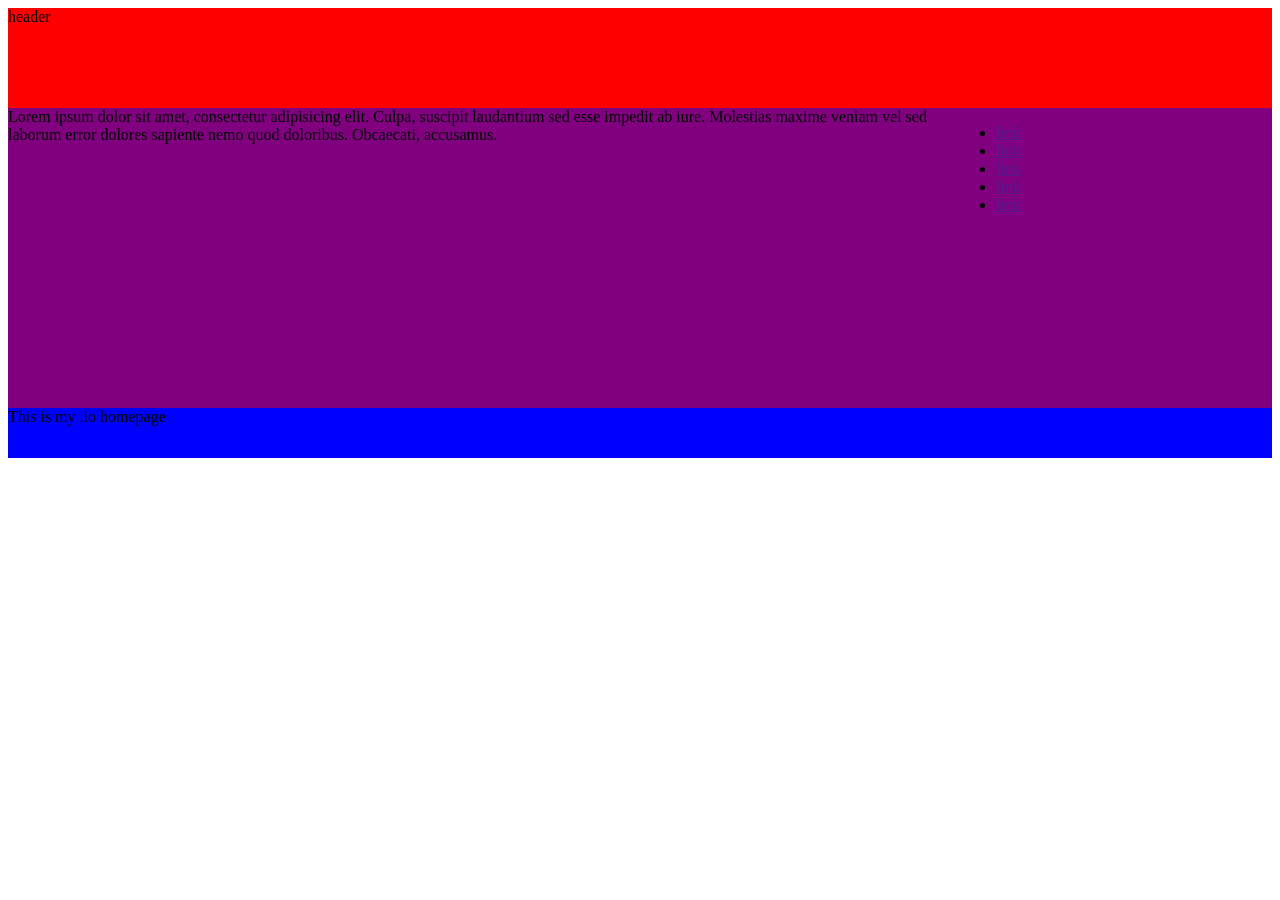
<file: index.html>
<!doctype html>
<html lang="en">
<head>
	<meta charset="UTF-8">
	<meta name="viewport" content="width=device-width, user-scalable=no, initial-scale=1.0, maximum-scale=1.0, minimum-scale=1.0">
	<title>Document</title>
	<link rel="stylesheet" href="css/styles.css">
</head>
<body>

	<div id-"globalwrap">
		<header>header</header>
		<main class="clear">
			<article>
				Lorem ipsum dolor sit amet, consectetur adipisicing elit. Culpa, suscipit laudantium sed esse impedit ab iure. Molestias maxime veniam vel sed laborum error dolores sapiente nemo quod doloribus. Obcaecati, accusamus.
			</article>
			<aside>
				<ul>
					<li><a href="">link</a></li>
					<li><a href="">link</a></li>
					<li><a href="">link</a></li>
					<li><a href="">link</a></li>
					<li><a href="">link</a></li>
				</ul>
			</aside>
	
		</main>
	<footer>This is my .io homepage</footer>

	
</body>
</html>
</file>
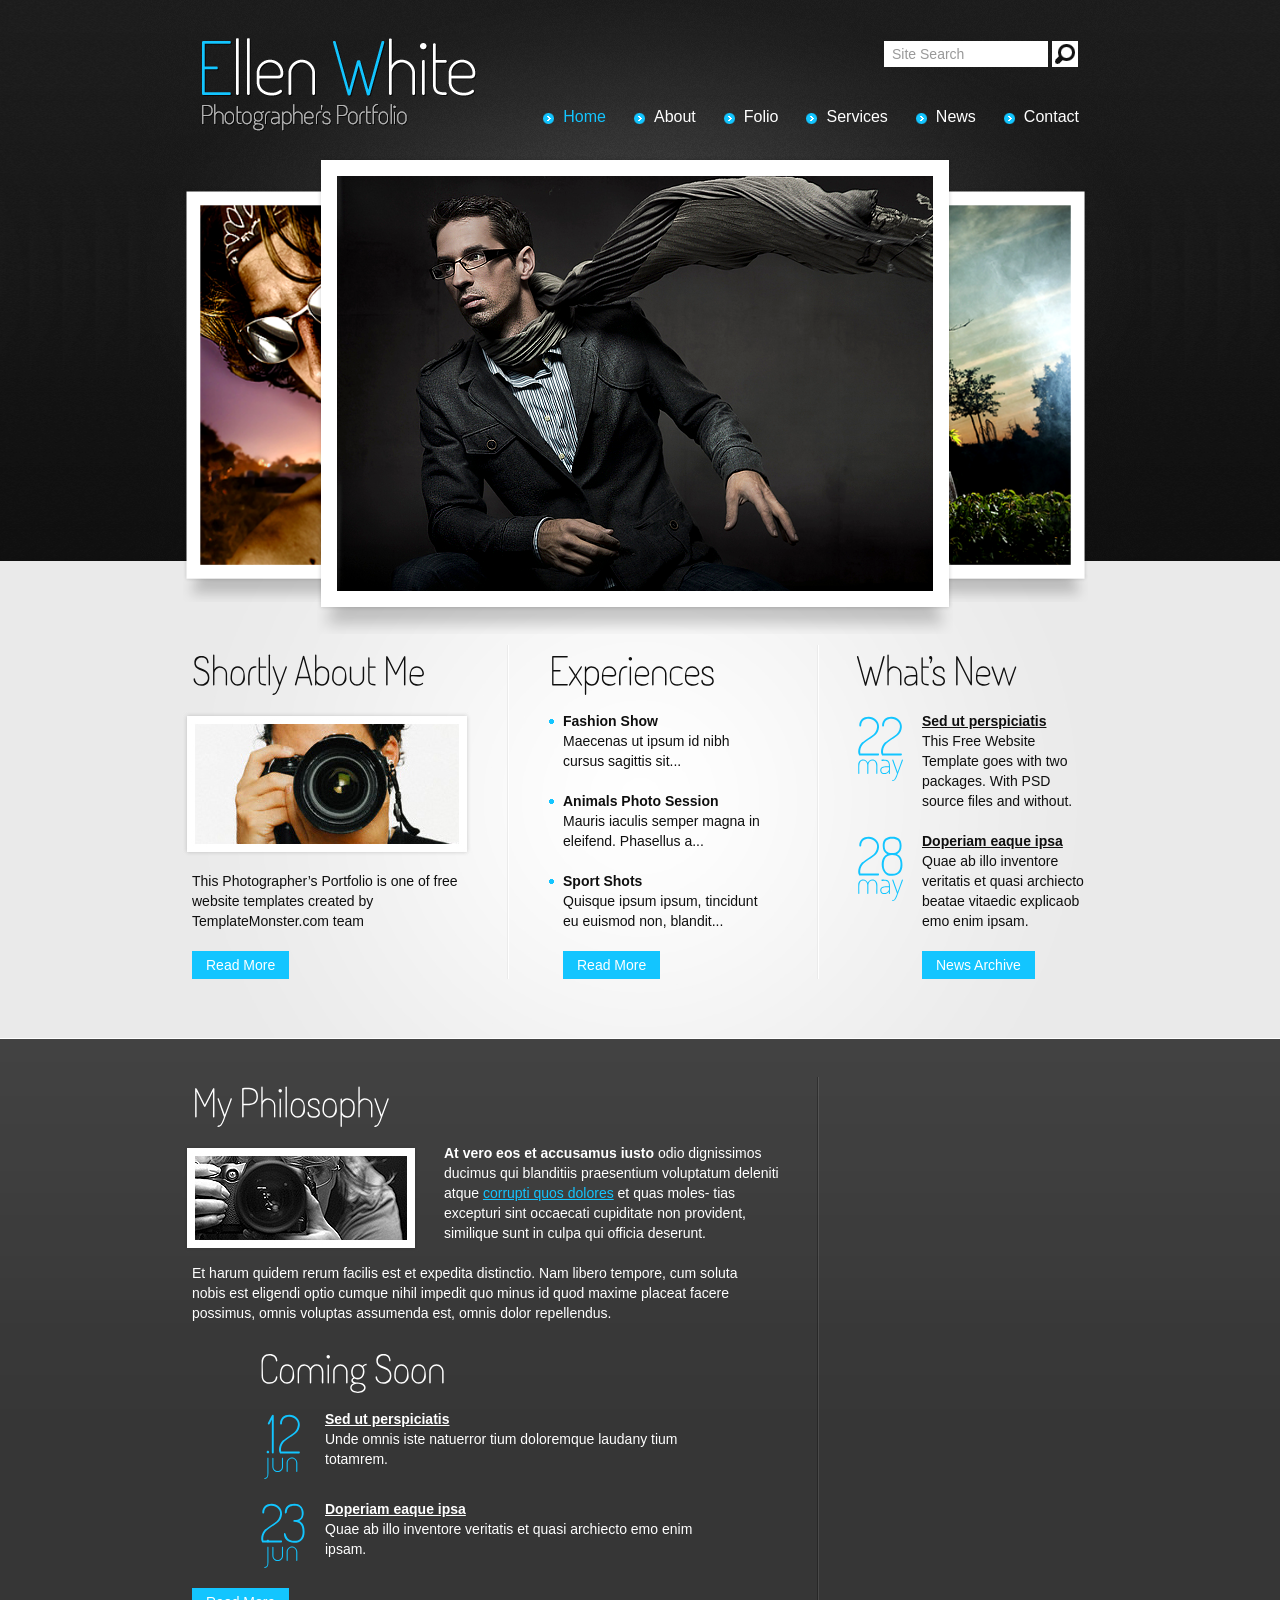
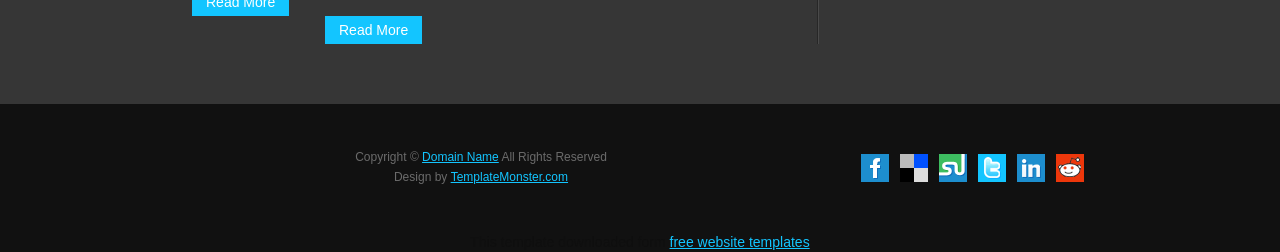
<file: ellen white/index.html>
<!DOCTYPE html>
<html lang="en">
<head>
<title>Ellen White</title>
<meta charset="utf-8">
<link rel="stylesheet" href="css/reset.css" type="text/css" media="all">
<link rel="stylesheet" href="css/layout.css" type="text/css" media="all">
<link rel="stylesheet" href="css/style.css" type="text/css" media="all">
<script type="text/javascript" src="js/jquery-1.5.2.js" ></script>
<script type="text/javascript" src="js/cufon-yui.js"></script>
<script type="text/javascript" src="js/cufon-replace.js"></script>
<script type="text/javascript" src="js/Terminal_Dosis_300.font.js"></script>
<script type="text/javascript" src="js/atooltip.jquery.js"></script>
<script src="js/roundabout.js" type="text/javascript"></script>
<script src="js/roundabout_shapes.js" type="text/javascript"></script>
<script src="js/jquery.easing.1.2.js" type="text/javascript"></script>
<script type="text/javascript" src="js/script.js"></script>
<!--[if lt IE 9]>
<script type="text/javascript" src="js/html5.js"></script>
<style type="text/css">.bg {behavior:url("js/PIE.htc")}</style>
<![endif]-->
</head>
<body id="page1">
<div class="body1">
  <div class="body2">
    <div class="body3">
      <div class="main">
        <!-- header -->
        <header>
          <div class="wrapper">
            <h1><a href="index.html" id="logo"></a></h1>
            <form id="search" action="#" method="post">
              <div>
                <input type="submit" class="submit" value="">
                <input class="input" type="text" value="Site Search" onBlur="if(this.value=='') this.value='Site Search'" onFocus="if(this.value =='Site Search' ) this.value=''">
              </div>
            </form>
            <nav>
              <ul id="menu">
                <li id="active"><a href="index.html">Home</a></li>
                <li><a href="about.html">About</a></li>
                <li><a href="folio.html">Folio</a></li>
                <li><a href="services.html">Services</a></li>
                <li><a href="news.html">News</a></li>
                <li class="end"><a href="contact.html">Contact</a></li>
              </ul>
            </nav>
          </div>
          <div class="relative">
            <div id="gallery">
              <ul id="myRoundabout">
                <li><img src="images/img1.png" alt=""></li>
                <li><img src="images/img2.png" alt=""></li>
                <li><img src="images/img3.png" alt=""></li>
              </ul>
            </div>
          </div>
        </header>
        <!-- / header-->
        <!-- content -->
        <section id="content">
          <div class="line1">
            <div class="line2 wrapper">
              <div class="wrapper">
                <article class="col1">
                  <h2>Shortly About Me</h2>
                  <figure><img src="images/page1_img1.jpg" alt="" class="pad_bot1"></figure>
                  <div class="pad">
                    <p> This Photographer’s Portfolio is one of free website templates created by TemplateMonster.com team </p>
                  </div>
                </article>
                <article class="col2 pad_left1">
                  <h2>Experiences</h2>
                  <div class="pad">
                    <ul class="list1">
                      <li><a href="#">Fashion Show</a>Maecenas ut ipsum id nibh cursus sagittis sit...</li>
                      <li><a href="#">Animals Photo Session</a>Mauris iaculis semper magna in eleifend. Phasellus a...</li>
                      <li><a href="#">Sport Shots</a>Quisque ipsum ipsum, tincidunt eu euismod non, blandit...</li>
                    </ul>
                  </div>
                </article>
                <article class="col3 pad_left1">
                  <h2>What’s New</h2>
                  <div class="pad">
                    <div class="wrapper"> <span class="date"><span>22</span>may</span>
                      <p> <a href="#" class="link1">Sed ut perspiciatis</a><br>
                        This Free Website Template goes with two packages. With PSD source files and without. </p>
                    </div>
                    <div class="wrapper"> <span class="date"><span>28</span>may</span>
                      <p> <a href="#" class="link1">Doperiam eaque ipsa </a><br>
                        Quae ab illo inventore veritatis et quasi archiecto beatae vitaedic explicaob emo enim ipsam. </p>
                    </div>
                  </div>
                </article>
              </div>
              <div class="wrapper buttons">
                <article class="col1"> <a href="#" class="button">Read More</a> </article>
                <article class="col2 pad_left1"> <a href="#" class="button">Read More</a> </article>
                <article class="col3 pad_left1"> <a href="#" class="button">News Archive</a> </article>
              </div>
            </div>
          </div>
        </section>
      </div>
    </div>
  </div>
</div>
<div class="body4">
  <div class="main">
    <section id="content2">
      <div class="line2 wrapper">
        <div class="wrapper">
          <article class="col1">
            <h2>My Philosophy</h2>
            <div class="wrapper">
              <figure class="left marg_right1"><img src="images/page1_img2.jpg" alt=""></figure>
              <p> <strong>At vero eos et accusamus iusto</strong> odio dignissimos ducimus qui blanditiis praesentium voluptatum deleniti atque <a href="#">corrupti quos dolores</a> et quas moles- tias excepturi sint occaecati cupiditate non provident, similique sunt in culpa qui officia deserunt. </p>
            </div>
            <div class="pad">
              <p> Et harum quidem rerum facilis est et expedita distinctio. Nam libero tempore, cum soluta nobis est eligendi optio cumque nihil impedit quo minus id quod maxime placeat facere possimus, omnis voluptas assumenda est, omnis dolor repellendus. </p>
            </div>
          </article>
          <article class="col3 pad_left1">
            <h2>Coming Soon</h2>
            <div class="pad">
              <div class="wrapper"> <span class="date"><span>12</span>jun</span>
                <p> <a href="#" class="link1">Sed ut perspiciatis</a><br>
                  Unde omnis iste natuerror tium doloremque laudany tium totamrem. </p>
              </div>
              <div class="wrapper"> <span class="date"><span>23</span>jun</span>
                <p> <a href="#" class="link1">Doperiam eaque ipsa </a><br>
                  Quae ab illo inventore veritatis et quasi archiecto emo enim ipsam. </p>
              </div>
            </div>
          </article>
        </div>
        <div class="wrapper buttons">
          <article class="col1"> <a href="#" class="button">Read More</a> </article>
          <article class="col3 pad_left1"> <a href="#" class="button">Read More</a> </article>
        </div>
      </div>
    </section>
  </div>
</div>
<!-- / content -->
<div class="main">
  <!-- footer -->
  <footer>
    <div class="wrapper"> <span class="left"> Copyright &copy; <a href="#">Domain Name</a> All Rights Reserved<br>
      Design by <a target="_blank" href="http://www.templatemonster.com/">TemplateMonster.com</a><br>
      </span>
      <ul id="icons">
        <li><a href="#" class="normaltip" title="Facebook"><img src="images/icon1.png" alt=""></a></li>
        <li><a href="#" class="normaltip" title="Delicious"><img src="images/icon2.png" alt=""></a></li>
        <li><a href="#" class="normaltip" title="Stumble Upon"><img src="images/icon3.png" alt=""></a></li>
        <li><a href="#" class="normaltip" title="Twitter"><img src="images/icon4.png" alt=""></a></li>
        <li><a href="#" class="normaltip" title="Linkedin"><img src="images/icon5.png" alt=""></a></li>
        <li><a href="#" class="normaltip" title="Reddit"><img src="images/icon6.png" alt=""></a></li>
      </ul>
    </div>
    <!-- {%FOOTER_LINK} -->
  </footer>
  <!-- / footer -->
</div>
<script type="text/javascript">Cufon.now();</script>
<script type="text/javascript">
$(document).ready(function () {
    $('#myRoundabout').roundabout({
        shape: 'square',
        minScale: 0.93, // tiny!
        maxScale: 1, // tiny!
        easing: 'easeOutExpo',
        clickToFocus: 'true',
        focusBearing: '0',
        duration: 800,
        reflect: true
    });
});
</script>
<div align=center>This template  downloaded form <a href='http://all-free-download.com/free-website-templates/'>free website templates</a></div></body>
</html>
</file>
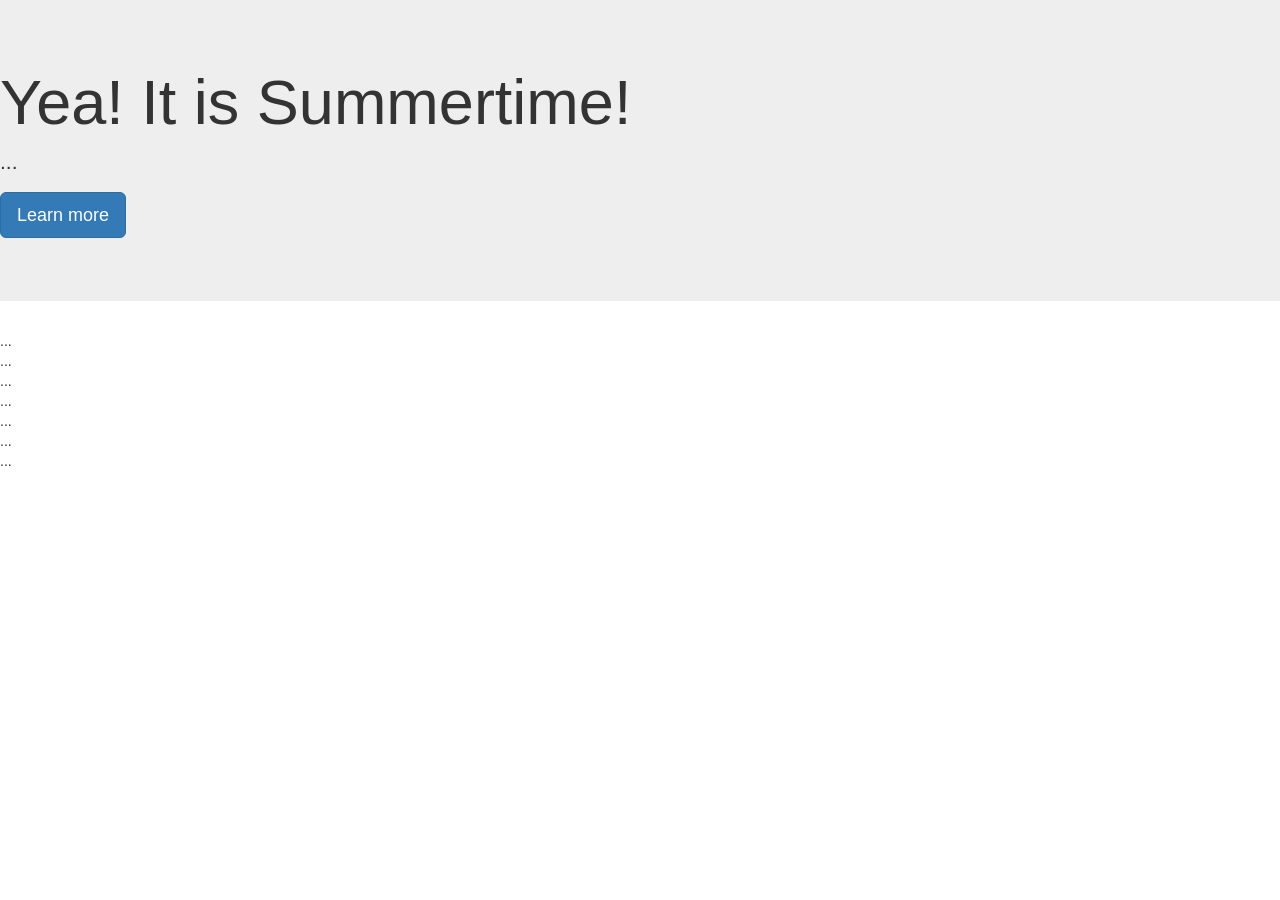
<file: pure/index.html>
<!doctype html>
<html lang="en">
<head>
	<meta charset="UTF-8">
	<title>Document</title>
<!-- Latest compiled and minified CSS -->
<link rel="stylesheet" href="http://netdna.bootstrapcdn.com/bootstrap/3.1.1/css/bootstrap.min.css">
<div class="jumbotron">
  <h1>Yea! It is Summertime!</h1>
  <p>...</p>
  <p><a class="btn btn-primary btn-lg" role="button">Learn more</a></p>
  	<a href="http://www.amalficoast.com/"></a>
</div>

</head>
<body>

<div class="pure-g">
    <div class="pure-u-1 pure-u-md-1-3"> ... </div>
    <div class="pure-u-1 pure-u-md-1-3"> ... </div>
    <div class="pure-u-1 pure-u-md-1-3"> ... </div>
 	<div class="pure-u-1 pure-u-md-1-3"> ... </div>
    <div class="pure-u-1 pure-u-md-1-3"> ... </div>
    <div class="pure-u-1 pure-u-md-1-3"> ... </div>
	<div class="pure-u-1 pure-u-md-1-3"> ... </div>
    </div>

<script src="http://code.jquery.com/jquery-2.1.1.min.js"></script>
<!-- Latest compiled and minified JavaScript -->
<script src="http://netdna.bootstrapcdn.com/bootstrap/3.1.1/js/bootstrap.min.js"></script>	
</body>
</html>
</file>
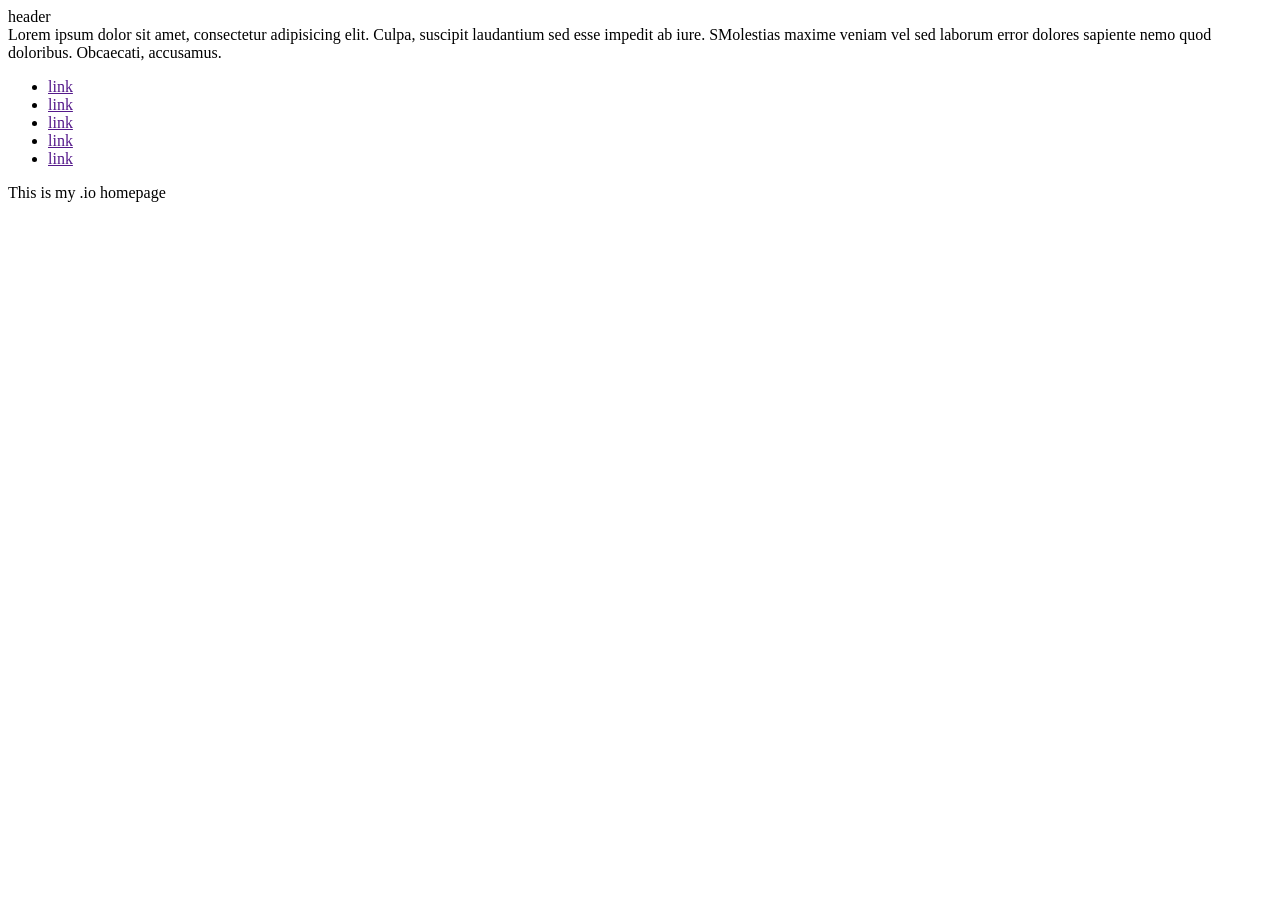
<file: queries/index.html>
<!doctype html>
<html lang="en">
<head>
	<meta charset="UTF-8">
	<meta name="viewport" content="width=device-width, user-scalable=no, initial-scale=1.0, maximum-scale=1.0, minimum-scale=1.0">
	<title>Document</title>
	<link rel="stylesheet" href="css/style.css">
</head>
<body>

	<div id-"globalwrap">
		<header>header</header>
		<main class="clear">
			<article>
				Lorem ipsum dolor sit amet, consectetur adipisicing elit. Culpa, suscipit laudantium sed esse impedit ab iure. SMolestias maxime veniam vel sed laborum error dolores sapiente nemo quod doloribus. Obcaecati, accusamus.
			</article>
			<aside>
				<ul>
					<li><a href="">link</a></li>
					<li><a href="">link</a></li>
					<li><a href="">link</a></li>
					<li><a href="">link</a></li>
					<li><a href="">link</a></li>
				</ul>
			</aside>

		</main>
	<footer>This is my .io homepage</footer>


</body>
</html>
</file>
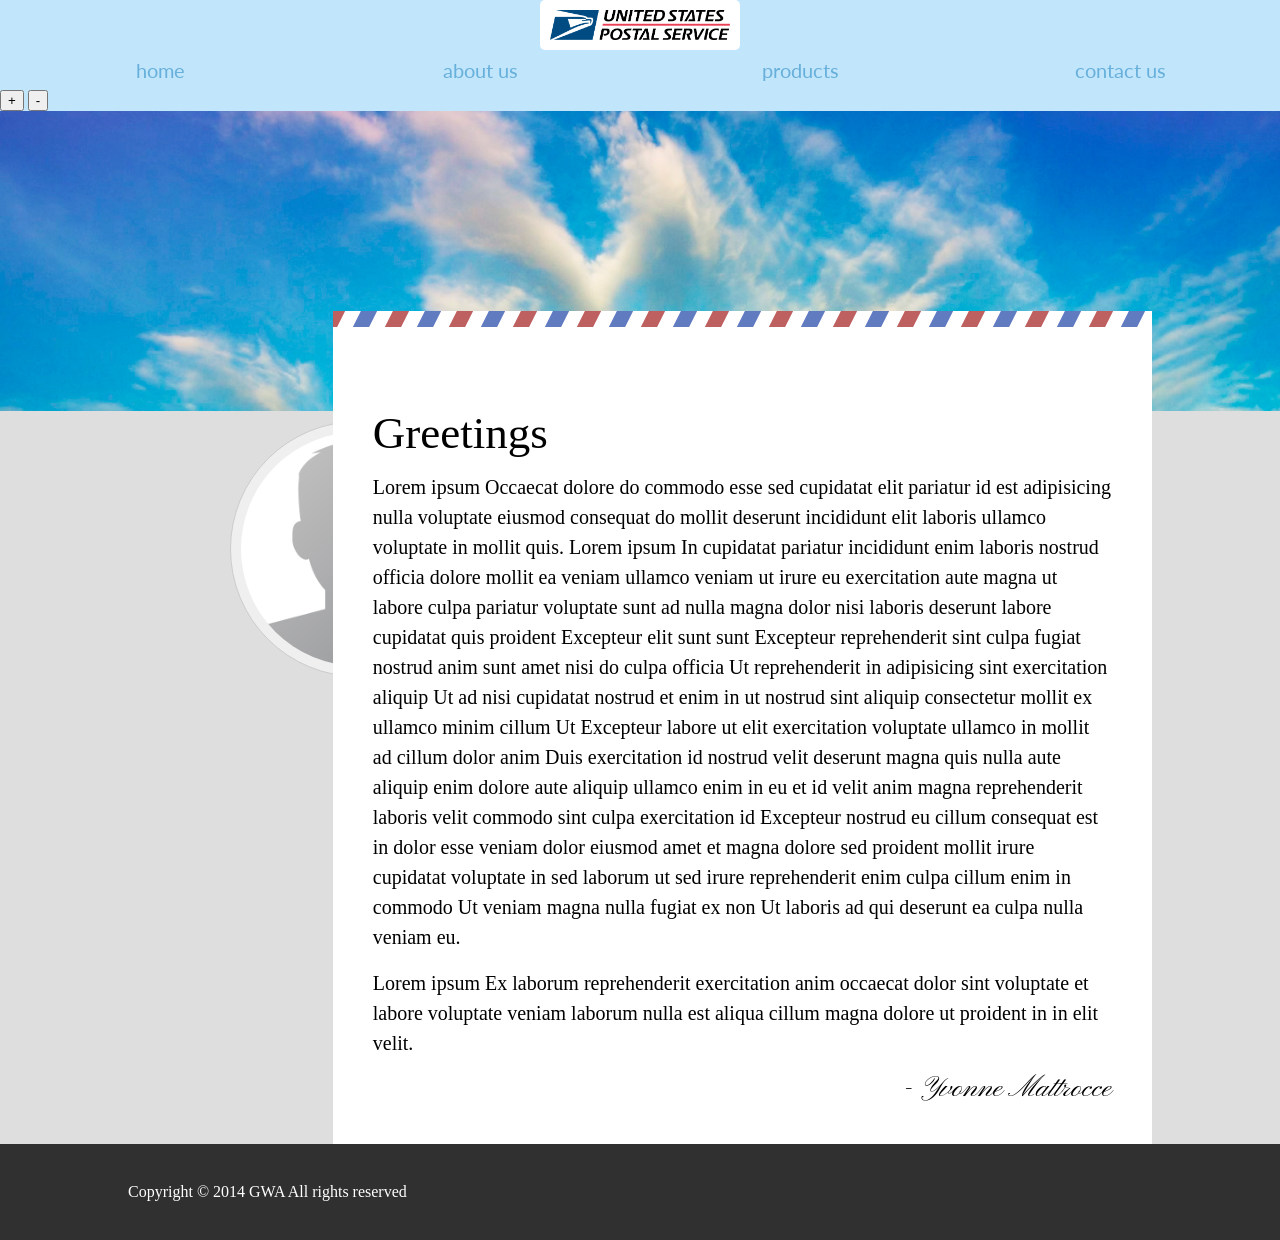
<file: usps/index.html>
<doctype html>
<html>
	<head>
		<title> usps</title>
		<link rel="stylesheet" type="text/css" href="css/reset.css">
		<link rel="stylesheet" type="text/css" href="css/styles.css">
		<link href='http://fonts.googleapis.com/css?family=Lato' rel='stylesheet' type='text/css'>
		<link href='http://fonts.googleapis.com/css?family=Pinyon+Script' rel='stylesheet' type='text/css'>
	</head>
	<body>
		<header>
			<img src="img/logo.png">
			<div>
			<nav>
				<ul class="clear">
					<li>home</li>
					<li>about us</li>
					<li>products</li>
					<li>contact us</li>
				</ul>
			</nav>
			</div>

			<div id="sizer">
					<button data-size="bigger">+</button>
					<button data-size="smaller">-</button>
			</div>

		</header>
		<main>
			<div id="hero"></div>
			<section class="clear">
				<img src="img/avatar.png">
				<article>
					<h1>Greetings</h1>
					<p>Lorem ipsum Occaecat dolore do commodo esse sed cupidatat elit pariatur id est adipisicing nulla voluptate eiusmod consequat do mollit deserunt incididunt elit laboris ullamco voluptate in mollit quis. Lorem ipsum In cupidatat pariatur incididunt enim laboris nostrud officia dolore mollit ea veniam ullamco veniam ut irure eu exercitation aute magna ut labore culpa pariatur voluptate sunt ad nulla magna dolor nisi laboris deserunt labore cupidatat quis proident Excepteur elit sunt sunt Excepteur reprehenderit sint culpa fugiat nostrud anim sunt amet nisi do culpa officia Ut reprehenderit in adipisicing sint exercitation aliquip Ut ad nisi cupidatat nostrud et enim in ut nostrud sint aliquip consectetur mollit ex ullamco minim cillum Ut Excepteur labore ut elit exercitation voluptate ullamco in mollit ad cillum dolor anim Duis exercitation id nostrud velit deserunt magna quis nulla aute aliquip enim dolore aute aliquip ullamco enim in eu et id velit anim magna reprehenderit laboris velit commodo sint culpa exercitation id Excepteur nostrud eu cillum consequat est in dolor esse veniam dolor eiusmod amet et magna dolore sed proident mollit irure cupidatat voluptate in sed laborum ut sed irure reprehenderit enim culpa cillum enim in commodo Ut veniam magna nulla fugiat ex non Ut laboris ad qui deserunt ea culpa nulla veniam eu.
					</p>
					<p>Lorem ipsum Ex laborum reprehenderit exercitation anim occaecat dolor sint voluptate et labore voluptate veniam laborum nulla est aliqua cillum magna dolore ut proident in in elit velit.
					</p>
					<h2>Yvonne Mattrocce</h2>
				</article>
			</section>
		</main>
		<footer>
			<p>Copyright &copy; 2014 GWA All rights reserved</p>
		</footer>

		<script src="http://code.jquery.com/jquery-2.1.1.min.js">
		</script>
		<script>
			$(document).ready(function(){

				var body = $("body");
				var x = 100;

				$("#sizer button").on({
					click: function(e){
						var $this = $(e.currentTarget);
						if ($this.data("size") == "bigger"){
							x = x + 10;
							body.css("font-size", x+"%");
						} else {
							x = x - 10;
							body.css("font-size", x+"%");
						}
					}
				});


			});
		</script>
	</body>
</html>
</file>
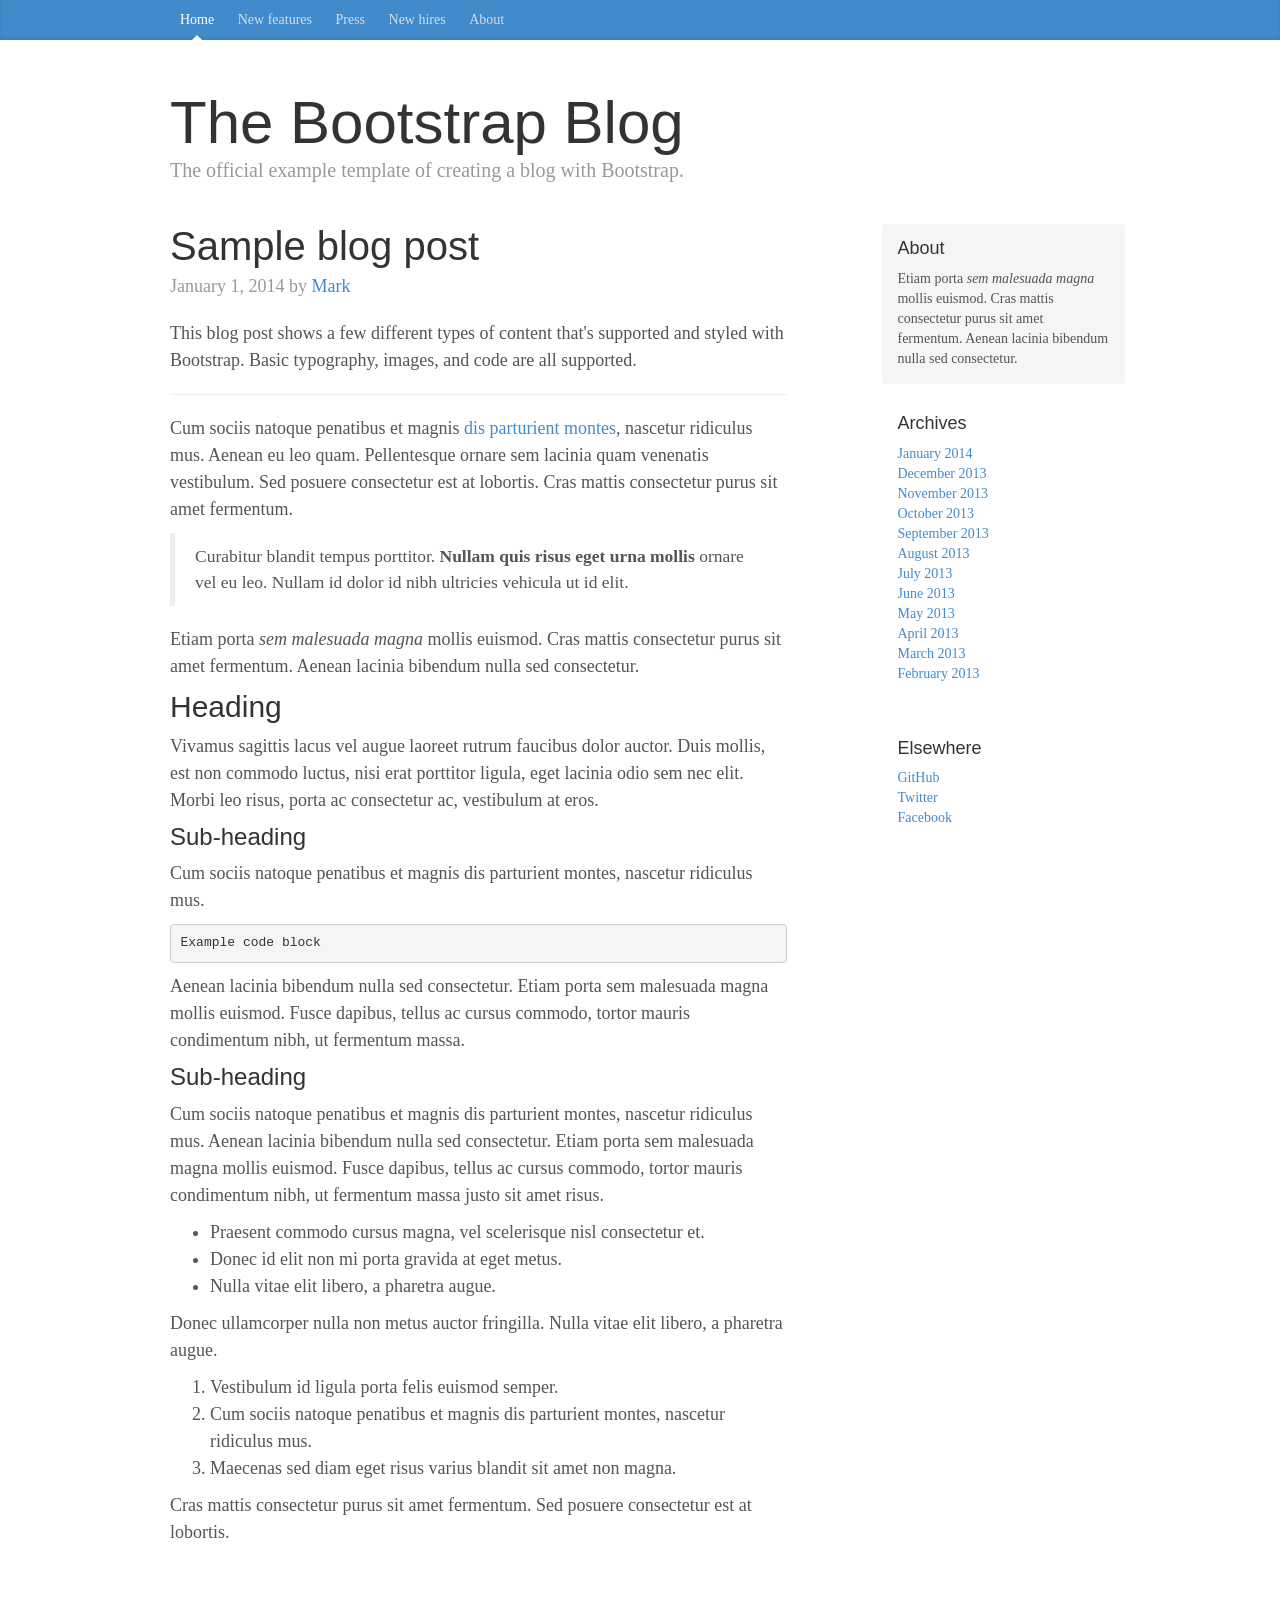
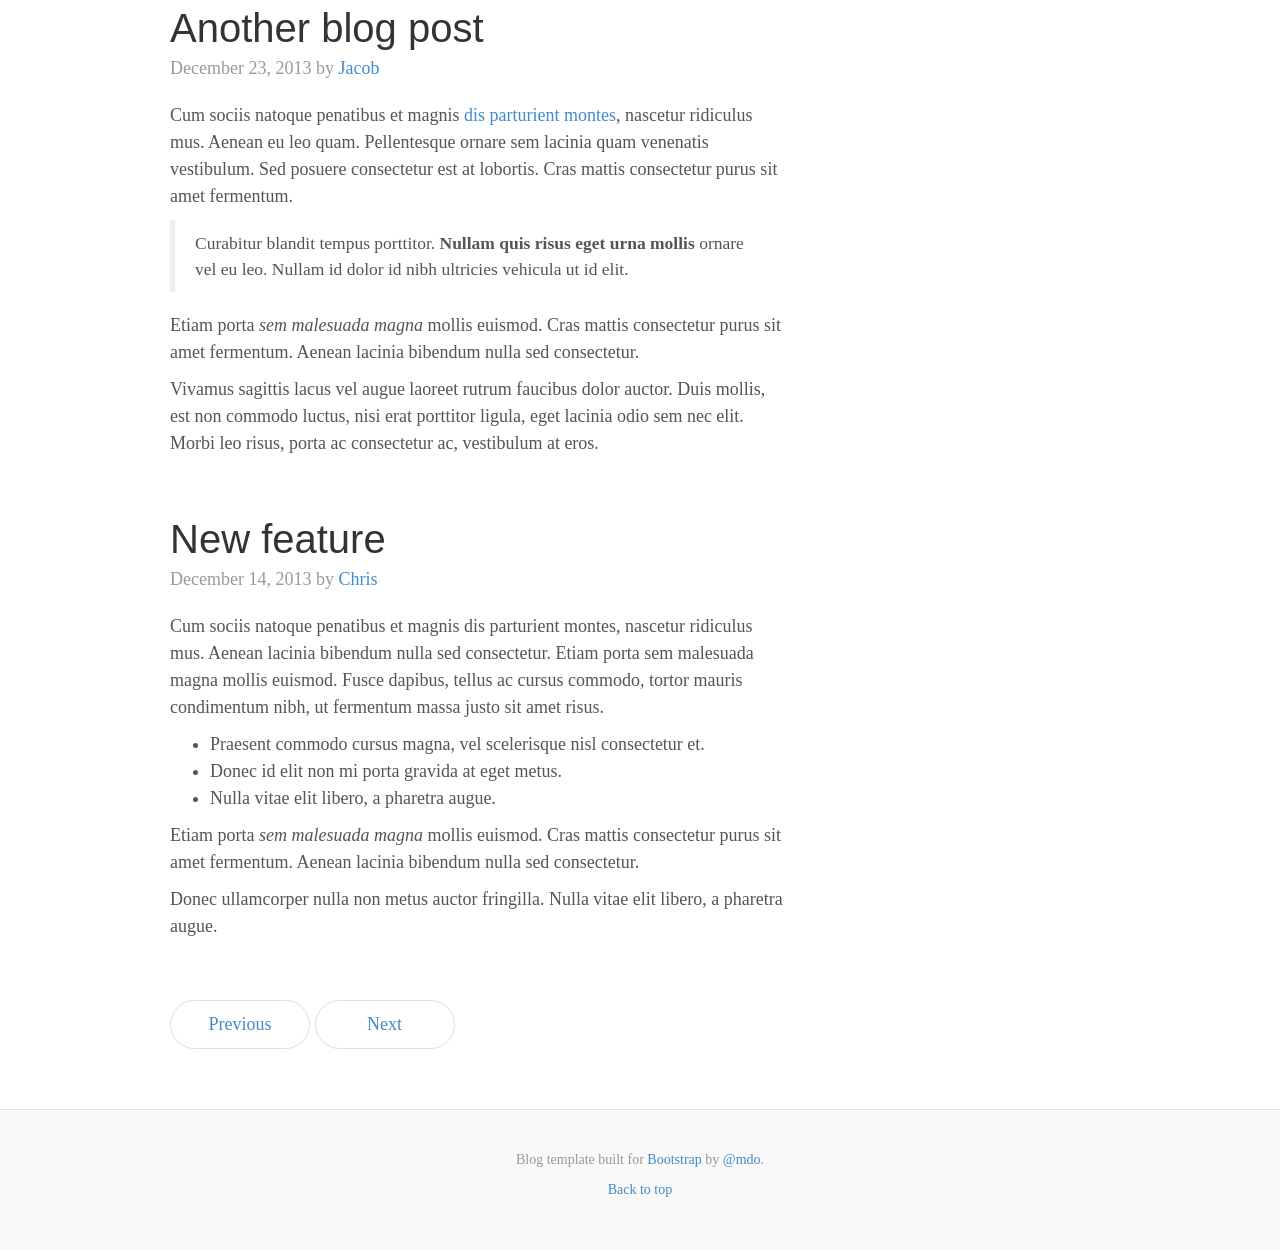
<file: Bootstrap/bootstrap-3.1.1/docs/examples/blog/index.html>
<!DOCTYPE html>
<html lang="en">
  <head>
    <meta charset="utf-8">
    <meta http-equiv="X-UA-Compatible" content="IE=edge">
    <meta name="viewport" content="width=device-width, initial-scale=1">
    <meta name="description" content="">
    <meta name="author" content="">
    <link rel="shortcut icon" href="../../assets/ico/favicon.ico">

    <title>Blog Template for Bootstrap</title>

    <!-- Bootstrap core CSS -->
    <link href="../../dist/css/bootstrap.min.css" rel="stylesheet">

    <!-- Custom styles for this template -->
    <link href="blog.css" rel="stylesheet">

    <!-- Just for debugging purposes. Don't actually copy this line! -->
    <!--[if lt IE 9]><script src="../../assets/js/ie8-responsive-file-warning.js"></script><![endif]-->

    <!-- HTML5 shim and Respond.js IE8 support of HTML5 elements and media queries -->
    <!--[if lt IE 9]>
      <script src="https://oss.maxcdn.com/libs/html5shiv/3.7.0/html5shiv.js"></script>
      <script src="https://oss.maxcdn.com/libs/respond.js/1.4.2/respond.min.js"></script>
    <![endif]-->
  </head>

  <body>

    <div class="blog-masthead">
      <div class="container">
        <nav class="blog-nav">
          <a class="blog-nav-item active" href="#">Home</a>
          <a class="blog-nav-item" href="#">New features</a>
          <a class="blog-nav-item" href="#">Press</a>
          <a class="blog-nav-item" href="#">New hires</a>
          <a class="blog-nav-item" href="#">About</a>
        </nav>
      </div>
    </div>

    <div class="container">

      <div class="blog-header">
        <h1 class="blog-title">The Bootstrap Blog</h1>
        <p class="lead blog-description">The official example template of creating a blog with Bootstrap.</p>
      </div>

      <div class="row">

        <div class="col-sm-8 blog-main">

          <div class="blog-post">
            <h2 class="blog-post-title">Sample blog post</h2>
            <p class="blog-post-meta">January 1, 2014 by <a href="#">Mark</a></p>

            <p>This blog post shows a few different types of content that's supported and styled with Bootstrap. Basic typography, images, and code are all supported.</p>
            <hr>
            <p>Cum sociis natoque penatibus et magnis <a href="#">dis parturient montes</a>, nascetur ridiculus mus. Aenean eu leo quam. Pellentesque ornare sem lacinia quam venenatis vestibulum. Sed posuere consectetur est at lobortis. Cras mattis consectetur purus sit amet fermentum.</p>
            <blockquote>
              <p>Curabitur blandit tempus porttitor. <strong>Nullam quis risus eget urna mollis</strong> ornare vel eu leo. Nullam id dolor id nibh ultricies vehicula ut id elit.</p>
            </blockquote>
            <p>Etiam porta <em>sem malesuada magna</em> mollis euismod. Cras mattis consectetur purus sit amet fermentum. Aenean lacinia bibendum nulla sed consectetur.</p>
            <h2>Heading</h2>
            <p>Vivamus sagittis lacus vel augue laoreet rutrum faucibus dolor auctor. Duis mollis, est non commodo luctus, nisi erat porttitor ligula, eget lacinia odio sem nec elit. Morbi leo risus, porta ac consectetur ac, vestibulum at eros.</p>
            <h3>Sub-heading</h3>
            <p>Cum sociis natoque penatibus et magnis dis parturient montes, nascetur ridiculus mus.</p>
            <pre><code>Example code block</code></pre>
            <p>Aenean lacinia bibendum nulla sed consectetur. Etiam porta sem malesuada magna mollis euismod. Fusce dapibus, tellus ac cursus commodo, tortor mauris condimentum nibh, ut fermentum massa.</p>
            <h3>Sub-heading</h3>
            <p>Cum sociis natoque penatibus et magnis dis parturient montes, nascetur ridiculus mus. Aenean lacinia bibendum nulla sed consectetur. Etiam porta sem malesuada magna mollis euismod. Fusce dapibus, tellus ac cursus commodo, tortor mauris condimentum nibh, ut fermentum massa justo sit amet risus.</p>
            <ul>
              <li>Praesent commodo cursus magna, vel scelerisque nisl consectetur et.</li>
              <li>Donec id elit non mi porta gravida at eget metus.</li>
              <li>Nulla vitae elit libero, a pharetra augue.</li>
            </ul>
            <p>Donec ullamcorper nulla non metus auctor fringilla. Nulla vitae elit libero, a pharetra augue.</p>
            <ol>
              <li>Vestibulum id ligula porta felis euismod semper.</li>
              <li>Cum sociis natoque penatibus et magnis dis parturient montes, nascetur ridiculus mus.</li>
              <li>Maecenas sed diam eget risus varius blandit sit amet non magna.</li>
            </ol>
            <p>Cras mattis consectetur purus sit amet fermentum. Sed posuere consectetur est at lobortis.</p>
          </div><!-- /.blog-post -->

          <div class="blog-post">
            <h2 class="blog-post-title">Another blog post</h2>
            <p class="blog-post-meta">December 23, 2013 by <a href="#">Jacob</a></p>

            <p>Cum sociis natoque penatibus et magnis <a href="#">dis parturient montes</a>, nascetur ridiculus mus. Aenean eu leo quam. Pellentesque ornare sem lacinia quam venenatis vestibulum. Sed posuere consectetur est at lobortis. Cras mattis consectetur purus sit amet fermentum.</p>
            <blockquote>
              <p>Curabitur blandit tempus porttitor. <strong>Nullam quis risus eget urna mollis</strong> ornare vel eu leo. Nullam id dolor id nibh ultricies vehicula ut id elit.</p>
            </blockquote>
            <p>Etiam porta <em>sem malesuada magna</em> mollis euismod. Cras mattis consectetur purus sit amet fermentum. Aenean lacinia bibendum nulla sed consectetur.</p>
            <p>Vivamus sagittis lacus vel augue laoreet rutrum faucibus dolor auctor. Duis mollis, est non commodo luctus, nisi erat porttitor ligula, eget lacinia odio sem nec elit. Morbi leo risus, porta ac consectetur ac, vestibulum at eros.</p>
          </div><!-- /.blog-post -->

          <div class="blog-post">
            <h2 class="blog-post-title">New feature</h2>
            <p class="blog-post-meta">December 14, 2013 by <a href="#">Chris</a></p>

            <p>Cum sociis natoque penatibus et magnis dis parturient montes, nascetur ridiculus mus. Aenean lacinia bibendum nulla sed consectetur. Etiam porta sem malesuada magna mollis euismod. Fusce dapibus, tellus ac cursus commodo, tortor mauris condimentum nibh, ut fermentum massa justo sit amet risus.</p>
            <ul>
              <li>Praesent commodo cursus magna, vel scelerisque nisl consectetur et.</li>
              <li>Donec id elit non mi porta gravida at eget metus.</li>
              <li>Nulla vitae elit libero, a pharetra augue.</li>
            </ul>
            <p>Etiam porta <em>sem malesuada magna</em> mollis euismod. Cras mattis consectetur purus sit amet fermentum. Aenean lacinia bibendum nulla sed consectetur.</p>
            <p>Donec ullamcorper nulla non metus auctor fringilla. Nulla vitae elit libero, a pharetra augue.</p>
          </div><!-- /.blog-post -->

          <ul class="pager">
            <li><a href="#">Previous</a></li>
            <li><a href="#">Next</a></li>
          </ul>

        </div><!-- /.blog-main -->

        <div class="col-sm-3 col-sm-offset-1 blog-sidebar">
          <div class="sidebar-module sidebar-module-inset">
            <h4>About</h4>
            <p>Etiam porta <em>sem malesuada magna</em> mollis euismod. Cras mattis consectetur purus sit amet fermentum. Aenean lacinia bibendum nulla sed consectetur.</p>
          </div>
          <div class="sidebar-module">
            <h4>Archives</h4>
            <ol class="list-unstyled">
              <li><a href="#">January 2014</a></li>
              <li><a href="#">December 2013</a></li>
              <li><a href="#">November 2013</a></li>
              <li><a href="#">October 2013</a></li>
              <li><a href="#">September 2013</a></li>
              <li><a href="#">August 2013</a></li>
              <li><a href="#">July 2013</a></li>
              <li><a href="#">June 2013</a></li>
              <li><a href="#">May 2013</a></li>
              <li><a href="#">April 2013</a></li>
              <li><a href="#">March 2013</a></li>
              <li><a href="#">February 2013</a></li>
            </ol>
          </div>
          <div class="sidebar-module">
            <h4>Elsewhere</h4>
            <ol class="list-unstyled">
              <li><a href="#">GitHub</a></li>
              <li><a href="#">Twitter</a></li>
              <li><a href="#">Facebook</a></li>
            </ol>
          </div>
        </div><!-- /.blog-sidebar -->

      </div><!-- /.row -->

    </div><!-- /.container -->

    <div class="blog-footer">
      <p>Blog template built for <a href="http://getbootstrap.com">Bootstrap</a> by <a href="https://twitter.com/mdo">@mdo</a>.</p>
      <p>
        <a href="#">Back to top</a>
      </p>
    </div>


    <!-- Bootstrap core JavaScript
    ================================================== -->
    <!-- Placed at the end of the document so the pages load faster -->
    <script src="https://ajax.googleapis.com/ajax/libs/jquery/1.11.0/jquery.min.js"></script>
    <script src="../../dist/js/bootstrap.min.js"></script>
    <script src="../../assets/js/docs.min.js"></script>
  </body>
</html>
</file>
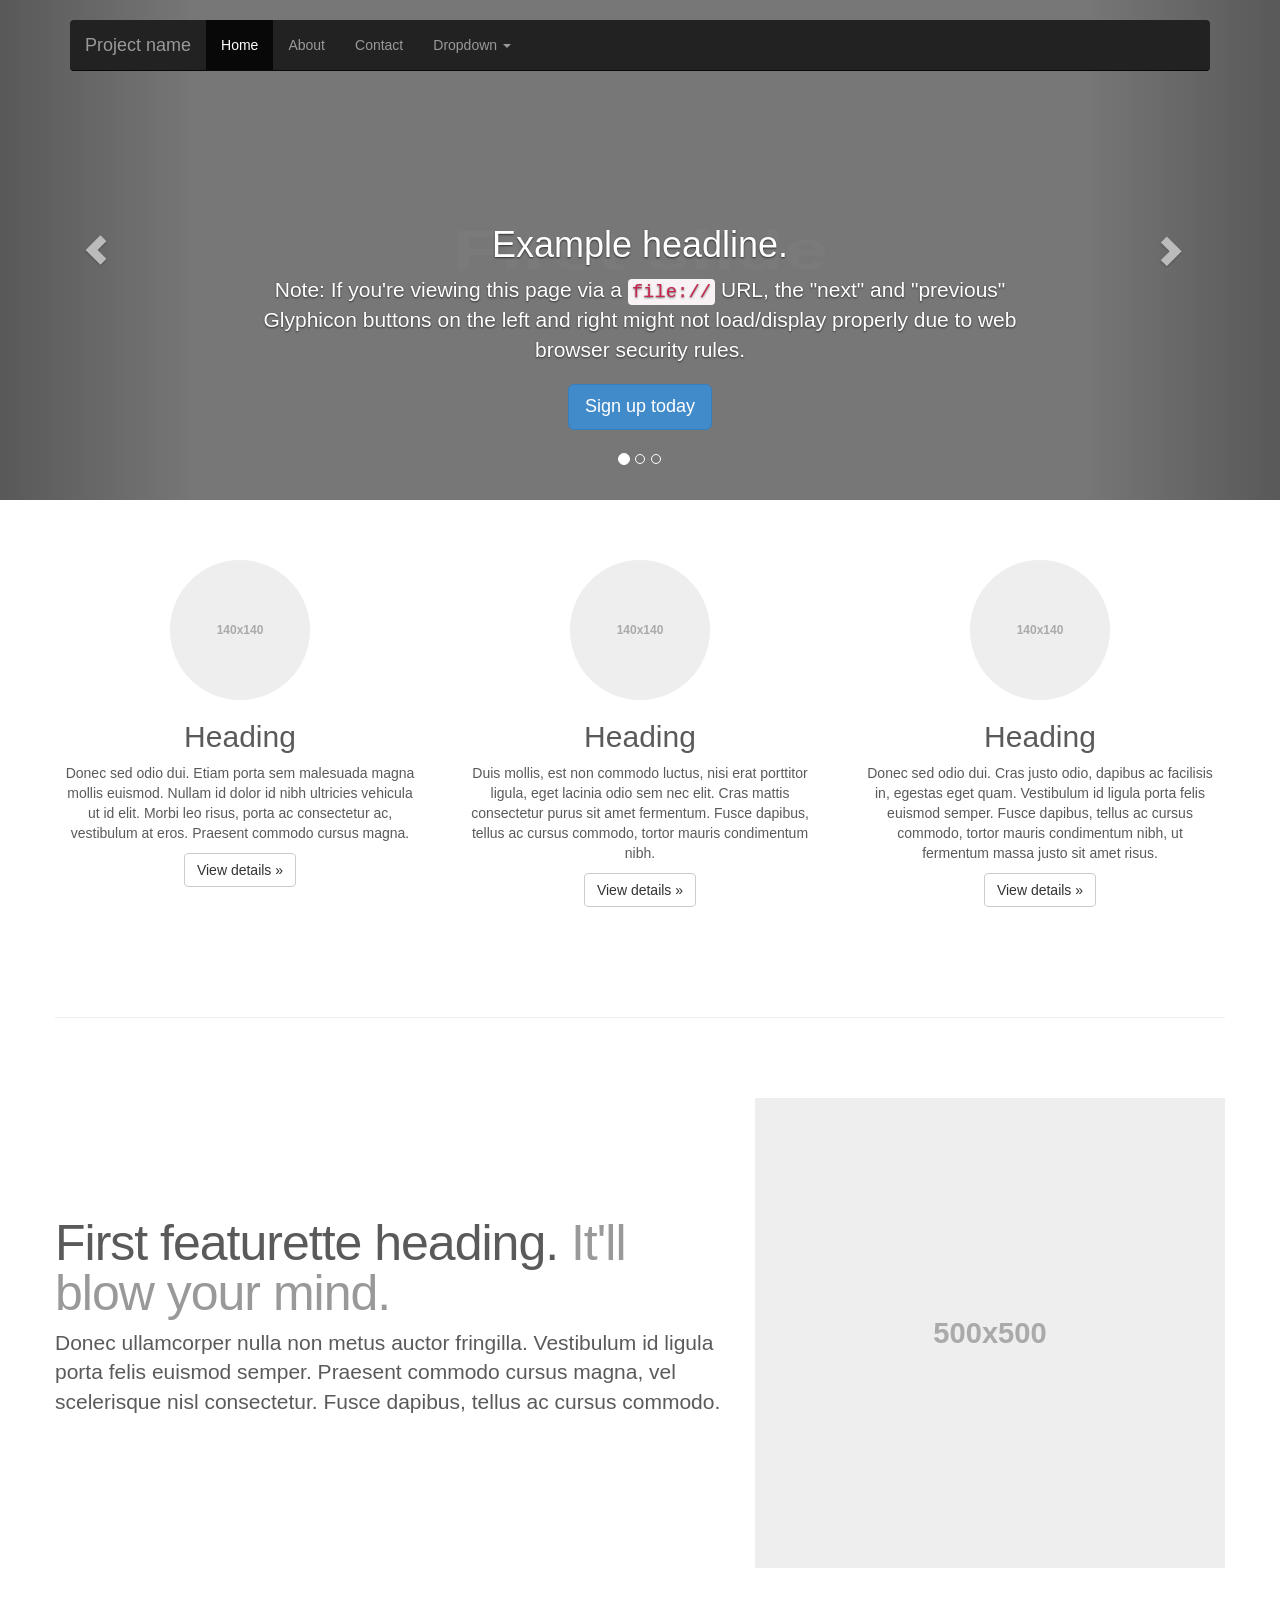
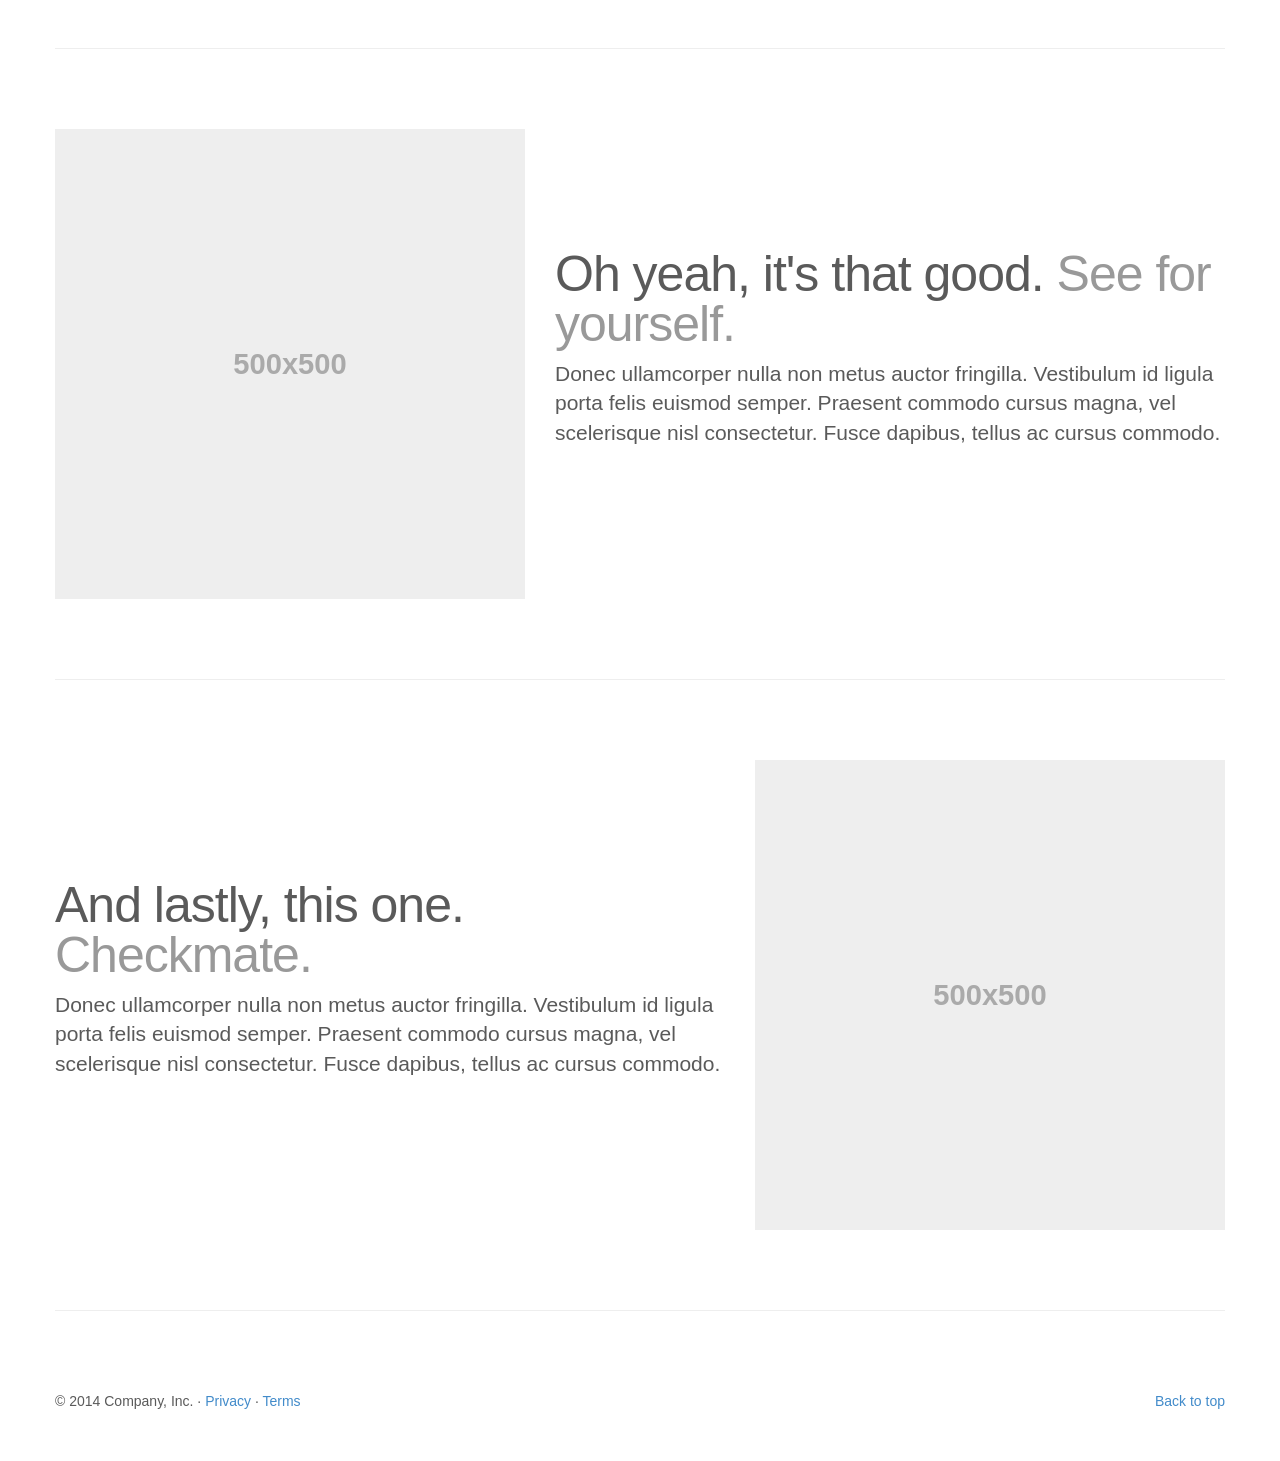
<file: Bootstrap/bootstrap-3.1.1/docs/examples/carousel/index.html>
<!DOCTYPE html>
<html lang="en">
  <head>
    <meta charset="utf-8">
    <meta http-equiv="X-UA-Compatible" content="IE=edge">
    <meta name="viewport" content="width=device-width, initial-scale=1">
    <meta name="description" content="">
    <meta name="author" content="">
    <link rel="shortcut icon" href="../../assets/ico/favicon.ico">

    <title>Carousel Template for Bootstrap</title>

    <!-- Bootstrap core CSS -->
    <link href="../../dist/css/bootstrap.min.css" rel="stylesheet">

    <!-- Just for debugging purposes. Don't actually copy this line! -->
    <!--[if lt IE 9]><script src="../../assets/js/ie8-responsive-file-warning.js"></script><![endif]-->

    <!-- HTML5 shim and Respond.js IE8 support of HTML5 elements and media queries -->
    <!--[if lt IE 9]>
      <script src="https://oss.maxcdn.com/libs/html5shiv/3.7.0/html5shiv.js"></script>
      <script src="https://oss.maxcdn.com/libs/respond.js/1.4.2/respond.min.js"></script>
    <![endif]-->

    <!-- Custom styles for this template -->
    <link href="carousel.css" rel="stylesheet">
  </head>
<!-- NAVBAR
================================================== -->
  <body>
    <div class="navbar-wrapper">
      <div class="container">

        <div class="navbar navbar-inverse navbar-static-top" role="navigation">
          <div class="container">
            <div class="navbar-header">
              <button type="button" class="navbar-toggle" data-toggle="collapse" data-target=".navbar-collapse">
                <span class="sr-only">Toggle navigation</span>
                <span class="icon-bar"></span>
                <span class="icon-bar"></span>
                <span class="icon-bar"></span>
              </button>
              <a class="navbar-brand" href="#">Project name</a>
            </div>
            <div class="navbar-collapse collapse">
              <ul class="nav navbar-nav">
                <li class="active"><a href="#">Home</a></li>
                <li><a href="#about">About</a></li>
                <li><a href="#contact">Contact</a></li>
                <li class="dropdown">
                  <a href="#" class="dropdown-toggle" data-toggle="dropdown">Dropdown <b class="caret"></b></a>
                  <ul class="dropdown-menu">
                    <li><a href="#">Action</a></li>
                    <li><a href="#">Another action</a></li>
                    <li><a href="#">Something else here</a></li>
                    <li class="divider"></li>
                    <li class="dropdown-header">Nav header</li>
                    <li><a href="#">Separated link</a></li>
                    <li><a href="#">One more separated link</a></li>
                  </ul>
                </li>
              </ul>
            </div>
          </div>
        </div>

      </div>
    </div>


    <!-- Carousel
    ================================================== -->
    <div id="myCarousel" class="carousel slide" data-ride="carousel">
      <!-- Indicators -->
      <ol class="carousel-indicators">
        <li data-target="#myCarousel" data-slide-to="0" class="active"></li>
        <li data-target="#myCarousel" data-slide-to="1"></li>
        <li data-target="#myCarousel" data-slide-to="2"></li>
      </ol>
      <div class="carousel-inner">
        <div class="item active">
          <img data-src="holder.js/900x500/auto/#777:#7a7a7a/text:First slide" alt="First slide">
          <div class="container">
            <div class="carousel-caption">
              <h1>Example headline.</h1>
              <p>Note: If you're viewing this page via a <code>file://</code> URL, the "next" and "previous" Glyphicon buttons on the left and right might not load/display properly due to web browser security rules.</p>
              <p><a class="btn btn-lg btn-primary" href="#" role="button">Sign up today</a></p>
            </div>
          </div>
        </div>
        <div class="item">
          <img data-src="holder.js/900x500/auto/#666:#6a6a6a/text:Second slide" alt="Second slide">
          <div class="container">
            <div class="carousel-caption">
              <h1>Another example headline.</h1>
              <p>Cras justo odio, dapibus ac facilisis in, egestas eget quam. Donec id elit non mi porta gravida at eget metus. Nullam id dolor id nibh ultricies vehicula ut id elit.</p>
              <p><a class="btn btn-lg btn-primary" href="#" role="button">Learn more</a></p>
            </div>
          </div>
        </div>
        <div class="item">
          <img data-src="holder.js/900x500/auto/#555:#5a5a5a/text:Third slide" alt="Third slide">
          <div class="container">
            <div class="carousel-caption">
              <h1>One more for good measure.</h1>
              <p>Cras justo odio, dapibus ac facilisis in, egestas eget quam. Donec id elit non mi porta gravida at eget metus. Nullam id dolor id nibh ultricies vehicula ut id elit.</p>
              <p><a class="btn btn-lg btn-primary" href="#" role="button">Browse gallery</a></p>
            </div>
          </div>
        </div>
      </div>
      <a class="left carousel-control" href="#myCarousel" data-slide="prev"><span class="glyphicon glyphicon-chevron-left"></span></a>
      <a class="right carousel-control" href="#myCarousel" data-slide="next"><span class="glyphicon glyphicon-chevron-right"></span></a>
    </div><!-- /.carousel -->



    <!-- Marketing messaging and featurettes
    ================================================== -->
    <!-- Wrap the rest of the page in another container to center all the content. -->

    <div class="container marketing">

      <!-- Three columns of text below the carousel -->
      <div class="row">
        <div class="col-lg-4">
          <img class="img-circle" data-src="holder.js/140x140" alt="Generic placeholder image">
          <h2>Heading</h2>
          <p>Donec sed odio dui. Etiam porta sem malesuada magna mollis euismod. Nullam id dolor id nibh ultricies vehicula ut id elit. Morbi leo risus, porta ac consectetur ac, vestibulum at eros. Praesent commodo cursus magna.</p>
          <p><a class="btn btn-default" href="#" role="button">View details &raquo;</a></p>
        </div><!-- /.col-lg-4 -->
        <div class="col-lg-4">
          <img class="img-circle" data-src="holder.js/140x140" alt="Generic placeholder image">
          <h2>Heading</h2>
          <p>Duis mollis, est non commodo luctus, nisi erat porttitor ligula, eget lacinia odio sem nec elit. Cras mattis consectetur purus sit amet fermentum. Fusce dapibus, tellus ac cursus commodo, tortor mauris condimentum nibh.</p>
          <p><a class="btn btn-default" href="#" role="button">View details &raquo;</a></p>
        </div><!-- /.col-lg-4 -->
        <div class="col-lg-4">
          <img class="img-circle" data-src="holder.js/140x140" alt="Generic placeholder image">
          <h2>Heading</h2>
          <p>Donec sed odio dui. Cras justo odio, dapibus ac facilisis in, egestas eget quam. Vestibulum id ligula porta felis euismod semper. Fusce dapibus, tellus ac cursus commodo, tortor mauris condimentum nibh, ut fermentum massa justo sit amet risus.</p>
          <p><a class="btn btn-default" href="#" role="button">View details &raquo;</a></p>
        </div><!-- /.col-lg-4 -->
      </div><!-- /.row -->


      <!-- START THE FEATURETTES -->

      <hr class="featurette-divider">

      <div class="row featurette">
        <div class="col-md-7">
          <h2 class="featurette-heading">First featurette heading. <span class="text-muted">It'll blow your mind.</span></h2>
          <p class="lead">Donec ullamcorper nulla non metus auctor fringilla. Vestibulum id ligula porta felis euismod semper. Praesent commodo cursus magna, vel scelerisque nisl consectetur. Fusce dapibus, tellus ac cursus commodo.</p>
        </div>
        <div class="col-md-5">
          <img class="featurette-image img-responsive" data-src="holder.js/500x500/auto" alt="Generic placeholder image">
        </div>
      </div>

      <hr class="featurette-divider">

      <div class="row featurette">
        <div class="col-md-5">
          <img class="featurette-image img-responsive" data-src="holder.js/500x500/auto" alt="Generic placeholder image">
        </div>
        <div class="col-md-7">
          <h2 class="featurette-heading">Oh yeah, it's that good. <span class="text-muted">See for yourself.</span></h2>
          <p class="lead">Donec ullamcorper nulla non metus auctor fringilla. Vestibulum id ligula porta felis euismod semper. Praesent commodo cursus magna, vel scelerisque nisl consectetur. Fusce dapibus, tellus ac cursus commodo.</p>
        </div>
      </div>

      <hr class="featurette-divider">

      <div class="row featurette">
        <div class="col-md-7">
          <h2 class="featurette-heading">And lastly, this one. <span class="text-muted">Checkmate.</span></h2>
          <p class="lead">Donec ullamcorper nulla non metus auctor fringilla. Vestibulum id ligula porta felis euismod semper. Praesent commodo cursus magna, vel scelerisque nisl consectetur. Fusce dapibus, tellus ac cursus commodo.</p>
        </div>
        <div class="col-md-5">
          <img class="featurette-image img-responsive" data-src="holder.js/500x500/auto" alt="Generic placeholder image">
        </div>
      </div>

      <hr class="featurette-divider">

      <!-- /END THE FEATURETTES -->


      <!-- FOOTER -->
      <footer>
        <p class="pull-right"><a href="#">Back to top</a></p>
        <p>&copy; 2014 Company, Inc. &middot; <a href="#">Privacy</a> &middot; <a href="#">Terms</a></p>
      </footer>

    </div><!-- /.container -->


    <!-- Bootstrap core JavaScript
    ================================================== -->
    <!-- Placed at the end of the document so the pages load faster -->
    <script src="https://ajax.googleapis.com/ajax/libs/jquery/1.11.0/jquery.min.js"></script>
    <script src="../../dist/js/bootstrap.min.js"></script>
    <script src="../../assets/js/docs.min.js"></script>
  </body>
</html>
</file>
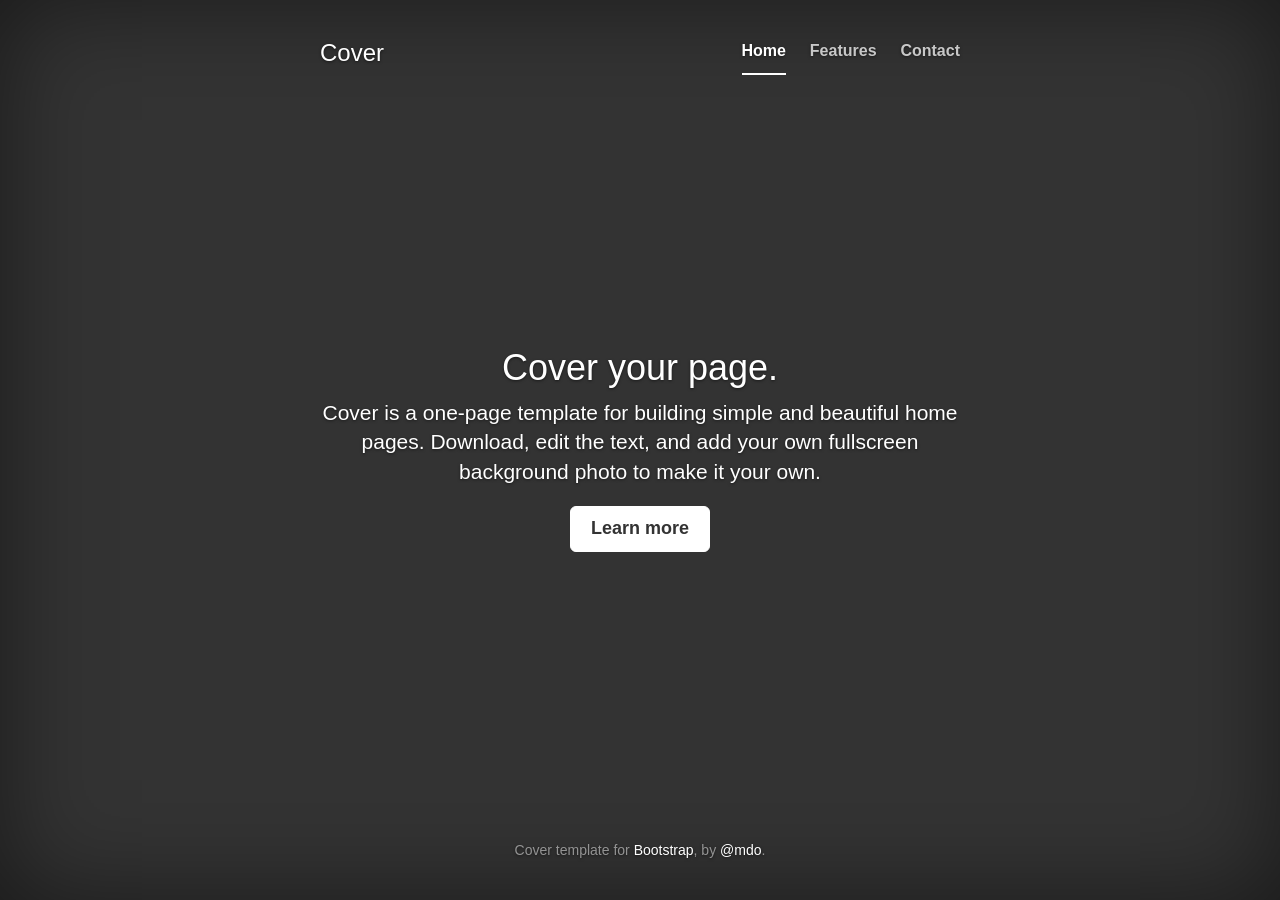
<file: Bootstrap/bootstrap-3.1.1/docs/examples/cover/index.html>
<!DOCTYPE html>
<html lang="en">
  <head>
    <meta charset="utf-8">
    <meta http-equiv="X-UA-Compatible" content="IE=edge">
    <meta name="viewport" content="width=device-width, initial-scale=1">
    <meta name="description" content="">
    <meta name="author" content="">
    <link rel="shortcut icon" href="../../assets/ico/favicon.ico">

    <title>Cover Template for Bootstrap</title>

    <!-- Bootstrap core CSS -->
    <link href="../../dist/css/bootstrap.min.css" rel="stylesheet">

    <!-- Custom styles for this template -->
    <link href="cover.css" rel="stylesheet">

    <!-- Just for debugging purposes. Don't actually copy this line! -->
    <!--[if lt IE 9]><script src="../../assets/js/ie8-responsive-file-warning.js"></script><![endif]-->

    <!-- HTML5 shim and Respond.js IE8 support of HTML5 elements and media queries -->
    <!--[if lt IE 9]>
      <script src="https://oss.maxcdn.com/libs/html5shiv/3.7.0/html5shiv.js"></script>
      <script src="https://oss.maxcdn.com/libs/respond.js/1.4.2/respond.min.js"></script>
    <![endif]-->
  </head>

  <body>

    <div class="site-wrapper">

      <div class="site-wrapper-inner">

        <div class="cover-container">

          <div class="masthead clearfix">
            <div class="inner">
              <h3 class="masthead-brand">Cover</h3>
              <ul class="nav masthead-nav">
                <li class="active"><a href="#">Home</a></li>
                <li><a href="#">Features</a></li>
                <li><a href="#">Contact</a></li>
              </ul>
            </div>
          </div>

          <div class="inner cover">
            <h1 class="cover-heading">Cover your page.</h1>
            <p class="lead">Cover is a one-page template for building simple and beautiful home pages. Download, edit the text, and add your own fullscreen background photo to make it your own.</p>
            <p class="lead">
              <a href="#" class="btn btn-lg btn-default">Learn more</a>
            </p>
          </div>

          <div class="mastfoot">
            <div class="inner">
              <p>Cover template for <a href="http://getbootstrap.com">Bootstrap</a>, by <a href="https://twitter.com/mdo">@mdo</a>.</p>
            </div>
          </div>

        </div>

      </div>

    </div>

    <!-- Bootstrap core JavaScript
    ================================================== -->
    <!-- Placed at the end of the document so the pages load faster -->
    <script src="https://ajax.googleapis.com/ajax/libs/jquery/1.11.0/jquery.min.js"></script>
    <script src="../../dist/js/bootstrap.min.js"></script>
    <script src="../../assets/js/docs.min.js"></script>
  </body>
</html>
</file>
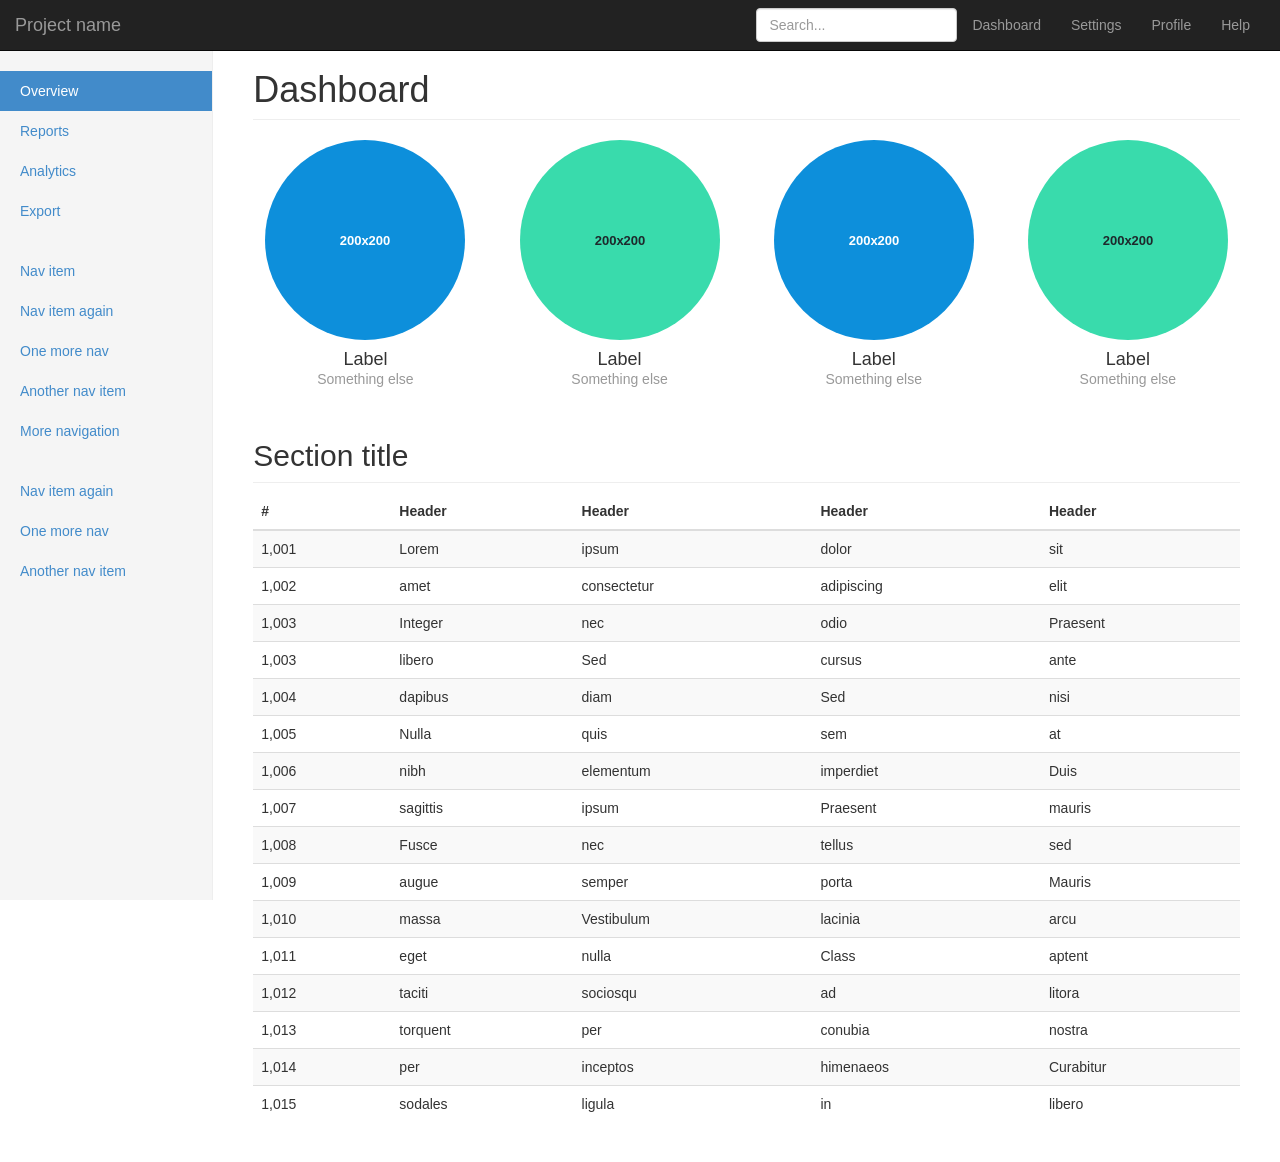
<file: Bootstrap/bootstrap-3.1.1/docs/examples/dashboard/index.html>
<!DOCTYPE html>
<html lang="en">
  <head>
    <meta charset="utf-8">
    <meta http-equiv="X-UA-Compatible" content="IE=edge">
    <meta name="viewport" content="width=device-width, initial-scale=1">
    <meta name="description" content="">
    <meta name="author" content="">
    <link rel="shortcut icon" href="../../assets/ico/favicon.ico">

    <title>Dashboard Template for Bootstrap</title>

    <!-- Bootstrap core CSS -->
    <link href="../../dist/css/bootstrap.min.css" rel="stylesheet">

    <!-- Custom styles for this template -->
    <link href="dashboard.css" rel="stylesheet">

    <!-- Just for debugging purposes. Don't actually copy this line! -->
    <!--[if lt IE 9]><script src="../../assets/js/ie8-responsive-file-warning.js"></script><![endif]-->

    <!-- HTML5 shim and Respond.js IE8 support of HTML5 elements and media queries -->
    <!--[if lt IE 9]>
      <script src="https://oss.maxcdn.com/libs/html5shiv/3.7.0/html5shiv.js"></script>
      <script src="https://oss.maxcdn.com/libs/respond.js/1.4.2/respond.min.js"></script>
    <![endif]-->
  </head>

  <body>

    <div class="navbar navbar-inverse navbar-fixed-top" role="navigation">
      <div class="container-fluid">
        <div class="navbar-header">
          <button type="button" class="navbar-toggle" data-toggle="collapse" data-target=".navbar-collapse">
            <span class="sr-only">Toggle navigation</span>
            <span class="icon-bar"></span>
            <span class="icon-bar"></span>
            <span class="icon-bar"></span>
          </button>
          <a class="navbar-brand" href="#">Project name</a>
        </div>
        <div class="navbar-collapse collapse">
          <ul class="nav navbar-nav navbar-right">
            <li><a href="#">Dashboard</a></li>
            <li><a href="#">Settings</a></li>
            <li><a href="#">Profile</a></li>
            <li><a href="#">Help</a></li>
          </ul>
          <form class="navbar-form navbar-right">
            <input type="text" class="form-control" placeholder="Search...">
          </form>
        </div>
      </div>
    </div>

    <div class="container-fluid">
      <div class="row">
        <div class="col-sm-3 col-md-2 sidebar">
          <ul class="nav nav-sidebar">
            <li class="active"><a href="#">Overview</a></li>
            <li><a href="#">Reports</a></li>
            <li><a href="#">Analytics</a></li>
            <li><a href="#">Export</a></li>
          </ul>
          <ul class="nav nav-sidebar">
            <li><a href="">Nav item</a></li>
            <li><a href="">Nav item again</a></li>
            <li><a href="">One more nav</a></li>
            <li><a href="">Another nav item</a></li>
            <li><a href="">More navigation</a></li>
          </ul>
          <ul class="nav nav-sidebar">
            <li><a href="">Nav item again</a></li>
            <li><a href="">One more nav</a></li>
            <li><a href="">Another nav item</a></li>
          </ul>
        </div>
        <div class="col-sm-9 col-sm-offset-3 col-md-10 col-md-offset-2 main">
          <h1 class="page-header">Dashboard</h1>

          <div class="row placeholders">
            <div class="col-xs-6 col-sm-3 placeholder">
              <img data-src="holder.js/200x200/auto/sky" class="img-responsive" alt="Generic placeholder thumbnail">
              <h4>Label</h4>
              <span class="text-muted">Something else</span>
            </div>
            <div class="col-xs-6 col-sm-3 placeholder">
              <img data-src="holder.js/200x200/auto/vine" class="img-responsive" alt="Generic placeholder thumbnail">
              <h4>Label</h4>
              <span class="text-muted">Something else</span>
            </div>
            <div class="col-xs-6 col-sm-3 placeholder">
              <img data-src="holder.js/200x200/auto/sky" class="img-responsive" alt="Generic placeholder thumbnail">
              <h4>Label</h4>
              <span class="text-muted">Something else</span>
            </div>
            <div class="col-xs-6 col-sm-3 placeholder">
              <img data-src="holder.js/200x200/auto/vine" class="img-responsive" alt="Generic placeholder thumbnail">
              <h4>Label</h4>
              <span class="text-muted">Something else</span>
            </div>
          </div>

          <h2 class="sub-header">Section title</h2>
          <div class="table-responsive">
            <table class="table table-striped">
              <thead>
                <tr>
                  <th>#</th>
                  <th>Header</th>
                  <th>Header</th>
                  <th>Header</th>
                  <th>Header</th>
                </tr>
              </thead>
              <tbody>
                <tr>
                  <td>1,001</td>
                  <td>Lorem</td>
                  <td>ipsum</td>
                  <td>dolor</td>
                  <td>sit</td>
                </tr>
                <tr>
                  <td>1,002</td>
                  <td>amet</td>
                  <td>consectetur</td>
                  <td>adipiscing</td>
                  <td>elit</td>
                </tr>
                <tr>
                  <td>1,003</td>
                  <td>Integer</td>
                  <td>nec</td>
                  <td>odio</td>
                  <td>Praesent</td>
                </tr>
                <tr>
                  <td>1,003</td>
                  <td>libero</td>
                  <td>Sed</td>
                  <td>cursus</td>
                  <td>ante</td>
                </tr>
                <tr>
                  <td>1,004</td>
                  <td>dapibus</td>
                  <td>diam</td>
                  <td>Sed</td>
                  <td>nisi</td>
                </tr>
                <tr>
                  <td>1,005</td>
                  <td>Nulla</td>
                  <td>quis</td>
                  <td>sem</td>
                  <td>at</td>
                </tr>
                <tr>
                  <td>1,006</td>
                  <td>nibh</td>
                  <td>elementum</td>
                  <td>imperdiet</td>
                  <td>Duis</td>
                </tr>
                <tr>
                  <td>1,007</td>
                  <td>sagittis</td>
                  <td>ipsum</td>
                  <td>Praesent</td>
                  <td>mauris</td>
                </tr>
                <tr>
                  <td>1,008</td>
                  <td>Fusce</td>
                  <td>nec</td>
                  <td>tellus</td>
                  <td>sed</td>
                </tr>
                <tr>
                  <td>1,009</td>
                  <td>augue</td>
                  <td>semper</td>
                  <td>porta</td>
                  <td>Mauris</td>
                </tr>
                <tr>
                  <td>1,010</td>
                  <td>massa</td>
                  <td>Vestibulum</td>
                  <td>lacinia</td>
                  <td>arcu</td>
                </tr>
                <tr>
                  <td>1,011</td>
                  <td>eget</td>
                  <td>nulla</td>
                  <td>Class</td>
                  <td>aptent</td>
                </tr>
                <tr>
                  <td>1,012</td>
                  <td>taciti</td>
                  <td>sociosqu</td>
                  <td>ad</td>
                  <td>litora</td>
                </tr>
                <tr>
                  <td>1,013</td>
                  <td>torquent</td>
                  <td>per</td>
                  <td>conubia</td>
                  <td>nostra</td>
                </tr>
                <tr>
                  <td>1,014</td>
                  <td>per</td>
                  <td>inceptos</td>
                  <td>himenaeos</td>
                  <td>Curabitur</td>
                </tr>
                <tr>
                  <td>1,015</td>
                  <td>sodales</td>
                  <td>ligula</td>
                  <td>in</td>
                  <td>libero</td>
                </tr>
              </tbody>
            </table>
          </div>
        </div>
      </div>
    </div>

    <!-- Bootstrap core JavaScript
    ================================================== -->
    <!-- Placed at the end of the document so the pages load faster -->
    <script src="https://ajax.googleapis.com/ajax/libs/jquery/1.11.0/jquery.min.js"></script>
    <script src="../../dist/js/bootstrap.min.js"></script>
    <script src="../../assets/js/docs.min.js"></script>
  </body>
</html>
</file>
<file: css/styles.css>
.clear:before, clear:after {
	content: " ";
	display: block;
	clear: both;

}
header{
	height: 100px;
	background-color: red;
}

main{
	height: 300px;
	background-color: green;
}

article {
	width: 75%;
	float: left;

}
aside {
	width: 25%;
}
footer{
	height: 50px;
	background-color: blue;
}

}
@media screen and (max-width: 320px){
	article {
		width: 100%;
		float: none;
	}

	aside {
		width: 100%;
		float: none;
	}
}
@media screen and (min-width: 768px) and (max-width: 1200px){
	main{
		background-color: yellow;
	}
	article {
		float: right;
	}
	}	
	aside {
		float: left;
	}

@media screen and (min-width: 1200px){
	main {
		background-color: purple;
	}
}
</file>
<file: ellen white/css/layout.css>
.col1, .col2, .col3, .cols {
	float:left
}
.col1 {
	width:290px
}
.col2 {
	width:240px
}
.col3 {
	width:252px
}
/* index.html */
#page1 .buttons .col1 .button {
	margin-left:10px
}
#page1 .buttons .col2 .button {
	margin-left:24px
}
#page1 .buttons .col3 .button {
	margin-left:76px
}
#page1 #content2 .col1 {
	width:597px
}
/* index-1.html */
#page2 .body2, #page4 .body2, #page5 .body2, #page6 .body2 {
	background-image:url(../images/bg_top_repeat2.jpg)
}
#page2 .body3, #page4 .body3, #page5 .body3, #page6 .body3 {
	background-image:url(../images/bg_top_img2.jpg)
}
#page2 .body1, #page4 .body1, #page5 .body1, #page6 .body1 {
	background-position:center 164px
}
#page2 header, #page4 header, #page5 header, #page6 header {
	height:192px
}
#page2 .col1 {
	width:420px
}
#page2 .col2 {
	width:419px
}
#page2 .line2 {
	background-position:457px 0
}
#page2 #content2 .buttons .button {
	margin-left:10px;
}
/* index-2.html */
#page3 .line1 {
	background-position:198px 0
}
#page3 .col1 {
	width:160px;
}
#page3 .col2 {
	width:685px;
}
#page3 #content2, #page3 .body4, #page3 .body4 main {
	height:11px;
	padding:0;
	margin:0;
	font-size:0px;
	line-height:0px;
}
/* index-3.html */
#page4 .line1 {
	background-position:295px 0
}
#page4 .line2 {
	background-position:620px 0
}
#page4 .col1 {
	width:257px
}
#page4 .col2 {
	width:257px
}
#page4 .col3 {
	width:257px
}
#page4 #content2 .col1 {
	width:582px
}
/* index-4.html */
/* index-5.html */
#page6 .col1 {
	width:582px
}
#page6 .col2 {
	width:239px
}
#page6 .col3 {
	width:91px
}
#page6 .line2 {
	background-position:620px 0
}



#content2 article {
	width: 50%;
}

#content2 article:first-child {

}

#content2 article:last-child {

}

img {
	max-width: 100%;
}
@media screen and (max-width: 768px) {
	#content2 article:first-child {
		
		width: 100%;
	}
	#content2 article:last-child {
		
		width: 100%;
		
	}

}


/* index-6.html */
</file>
<file: ellen white/css/style.css>
/* Getting the new tags to behave */
article, aside, audio, canvas, command, datalist, details, embed, figcaption, figure, footer, header, hgroup, keygen, meter, nav, output, progress, section, source, video {
	display:block;
}
mark, rp, rt, ruby, summary, time {
	display:inline
}
/* Left & Right alignment */
.left {
	float:left
}
.right {
	float:right
}
.wrapper {
	width:100%;
	overflow:hidden
}
.relative {
	position:relative
}
/* Global properties */
body {
	background:#111;
	border:0;
	font:14px Arial, Helvetica, sans-serif;
	color:#0f0f0f;
	line-height:20px
}
.ic, .ic a {
	border:0;
	float:right;
	background:#fff;
	color:#f00;
	width:50%;
	line-height:10px;
	font-size:10px;
	margin:-220% 0 0 0;
	overflow:hidden;
	padding:0
}
.css3 {
	border-radius:8px;
	-moz-border-radius:8px;
	-webkit-border-radius:8px;
	box-shadow:0 0 4px rgba(0, 0, 0, .4);
	-moz-box-shadow:0 0 4px rgba(0, 0, 0, .4);
	-webkit-box-shadow:0 0 4px rgba(0, 0, 0, .4);
	position:relative
}
/* Global Structure */
.main {
	margin:0 auto;
	width:916px;
}
.body1 {
	background:url(../images/bg_img2.jpg) center 560px no-repeat #eaeaea
}
.body2 {
	background:url(../images/bg_top_repeat.jpg) top repeat-x
}
.body3 {
	background:url(../images/bg_top_img.jpg) top center no-repeat
}
.body4 {
	background:url(../images/bg_content.gif) top repeat-x #363636
}
/* main layout */
a {
	color:#13c5ff;
	text-decoration:underline;
	outline:none
}
a:hover {
	text-decoration:none
}
h1 {
	padding:37px 0 0 19px;
	float:left
}
h2 {
	font-size:40px;
	line-height:1.2em;
	color:#0f0f0f;
	padding:1px 0 17px 10px;
	letter-spacing:-1px
}
h2 span {
	color:#13c5ff
}
p {
	padding-bottom:20px
}
/* header */
header {
	height:645px
}
#logo {
	display:block;
	background:url(../images/logo.png) 0 0 no-repeat;
	width:276px;
	height:94px;
	text-indent:-9999px
}
#search {
	float:right;
	padding:41px 20px 0 0;
	width:600px
}
#search .input {
	float:right;
	width:148px;
	padding:5px 8px;
	font:14px Arial, Helvetica, sans-serif;
	background:#fff;
	color:#999;
	height:16px
}
#search .submit {
	display:block;
	cursor:pointer;
	background:url(../images/search.gif) 0 0 no-repeat;
	width:26px;
	height:26px;
	float:right;
	margin-left:4px
}
#menu {
	float:right;
	padding:40px 19px 0 0
}
#menu li {
	float:left;
	padding-right:28px
}
#menu .end {
	padding-right:0
}
#menu li a {
	display:block;
	font-size:16px;
	color:#fff;
	text-decoration:none;
	background:url(../images/menu_marker.png) 0 6px no-repeat;
	padding-left:20px
}
#menu li a:hover, #menu #active a {
	color:#13c5ff
}
.roundabout-holder {
	height:5em;
}
.roundabout-moveable-item {
	cursor:pointer;
	width:636px;
	height:478px;
	margin-top:229px;
	padding-bottom:20px
}
.roundabout-in-focus {
	cursor:auto;
}
#gallery {
	position:relative;
	height:520px
}
#gallery img {
	display:block;
	width:100%;
	height:100%
}
#gallery li {
}
/* content */
#content {
	padding-bottom:59px
}
#content2 {
	padding-top:39px;
	color:#fff;
	padding-bottom:60px
}
#content2 h2 {
	color:#fff
}
.pad_left1 {
	padding-left:67px
}
.pad {
	padding:0 10px
}
.pad_bot1 {
	padding-bottom:14px
}
.pad_bot2 {
	padding-bottom:6px
}
.marg_right1 {
	margin-right:24px
}
.marg_left1 {
	margin-left:-5px
}
.line1 {
	background:url(../images/line_ver1.gif) 325px 0 repeat-y
}
.line2 {
	background:url(../images/line_ver1.gif) 635px 0 repeat-y
}
#content2 .line2, #content2 .line1 {
	background-image:url(../images/line_ver2.png)
}
.list1 {
}
.list1 li {
	padding-bottom:20px;
	padding-left:14px;
	background:url(../images/marker_1.gif) 0 8px no-repeat
}
.list1 li a {
	display:block;
	font-weight:bold;
	color:#0f0f0f;
	text-decoration:none
}
.list1 li a:hover {
	color:#13c5ff
}
.button {
	display:inline-block;
	color:#fff;
	line-height:28px;
	text-decoration:none;
	padding:0 14px;
	background:#13c5ff
}
.button:hover {
	background:#373737
}
#content2 .button:hover {
	background:#fff;
	color:#373737
}
.link1 {
	color:#0f0f0f;
	font-weight:bold
}
#content2 .link1 {
	color:#fff
}
.link2 {
	text-decoration:none
}
.link2:hover {
	color:#000
}
#content2 .link2:hover {
	color:#fff
}
.date {
	float:left;
	width:46px;
	margin-right:20px;
	text-align:center;
	font-size:30px;
	color:#13c5ff;
	line-height:1.2em;
	padding-bottom:20px
}
.date span {
	display:block;
	font-size:53px;
	line-height:1.2em;
	margin-top:-8px;
	margin-bottom:-22px;
	letter-spacing:-2px
}
.color1 {
	color:#13c5ff
}
/* tabs begin */
.tabs {
}
.tabs ul.nav {
	margin-top:-5px
}
.tabs ul.nav li {
	line-height:30px
}
.tabs ul.nav li a {
	color:#0f0f0f;
	padding-left:16px;
	background:url(../images/marker_1.gif) 2px 6px no-repeat
}
.tabs ul.nav li a:hover, .tabs ul.nav .selected a {
	color:#13c5ff;
	text-decoration:none
}
.tabs .content {
}
.tabs .tab-content {
}
/* tabs end */
/* Lightbox image */
.lightbox-image {
	position:relative;
	overflow:hidden;
	display:block;
	background:#fff
}
.lightbox-image img {
	position:relative;
	z-index:2
}
.lightbox-image span {
	display:block;
	position:absolute;
	left:0;
	top:0;
	width:100%;
	height:100%;
	background:url(../images/magnify.png) no-repeat 50% 50%;
	z-index:1
}
.pp_details {
	display:none;
	height:0;
	padding:0;
	margin:0;
	font-size:0;
	line-height:0
}
.pp_description {
	display:none;
	height:0;
	padding:0;
	margin:0;
	font-size:0;
	line-height:0
}
.gallery {
	margin-top:-10px;
	padding-left:8px;
	width:100%;
	overflow:hidden
}
.gallery li {
	float:left;
	padding-right:10px;
	padding-top:10px
}
.gallery .end {
	padding-right:0
}
/* footer */
footer {
	padding-top:43px;
	font-size:12px;
	color:#6b6b6b;
	text-align:center;
	min-height:45px;
	padding-bottom:40px
}
footer a {
}
footer a:hover {
}
#icons {
	float:right;
	padding:7px 14px 0 0
}
#icons li {
	padding-left:11px;
	float:left
}
footer .left {
	width:598px
}
/* Tooltips */
.aToolTip {
	border:1px solid #000;
	background:url(../images/bg_opacity.png) repeat;
	color:#fff;
	margin:0;
	padding:2px 10px;
	font-size:11px
}
.aToolTip .aToolTipContent {
	position:relative;
	margin:0;
	padding:0;
}
a.aToolTipCloseBtn {
	display:block;
	height:20px;
	width:20px;
	overflow:hidden;
	background: no-repeat;
	text-indent:-9999px;
	outline:none;
	position:absolute;
	top:-15px;
	right:-20px;
}
/* forms */
#ContactForm {
	padding:0 0 0 10px;
	margin-top:-4px
}
#ContactForm span {
	width:114px;
	float:left;
	font-weight:bold;
	line-height:28px
}
#ContactForm .wrapper {
	min-height:30px
}
#ContactForm .textarea_box {
	width:100%;
	overflow:hidden;
	min-height:274px
}
#ContactForm {
}
#ContactForm {
}
#ContactForm a {
	margin-right:10px;
	float:left;
	margin-top:5px
}
#ContactForm .input {
	width:767px;
	height:16px;
	border:1px solid #d7d7d7;
	background:#fff;
	padding:5px;
	color:#000;
	font:14px Arial, Helvetica, sans-serif
}
#ContactForm textarea {
	overflow:auto;
	margin:0;
	width:767px;
	height:257px;
	border:1px solid #d7d7d7;
	background:#fff;
	padding:5px;
	color:#000;
	font:14px Arial, Helvetica, sans-serif
}
</file>
<file: queries/css/style.css>
+.clear:before, clear:after {
 +	content: " ";
 +	display: block;
 +	clear: both;
 +
 +}
 +header{
 +	height: 100px;
 +	background-color: red;
 +}
 +
 +main{
 +	height: 300px;
 +	background-color: green;
 +}
 +
 +article {
 +	width: 75%;
 +	float: left;
 +
 +}
 +aside {
 +	width: 25%;
 +}
 +footer{
 +	height: 50px;
 +	background-color: blue;
 +}
 +
 +
 +@media screen and (max-width: 1200px)
 +	article {
 +		width: 100%;
 +		float: none;
 		background-color: green;
 +	}
 +
 +	aside {
 +		width: 100%;
 +		float: none;
 +	}
 +}
 +@media screen and (max-width: 920px){ 
 +		background-color: blue;
 +	}
 +	article {
 +		float: right;
 +	}
 +		
 +	aside {
 +		float: left;
 +	}
 +
 +@media screen and (max-width: 480px)
 +	 main {
 +		background-color: purple;
 	}
</file>
<file: usps/css/styles.css>
body {
	margin: 0;
	font-size: 100%;
}

header {background-color:#c1e6fc;
}

header img {
	display:block;
	width: 200px;
	margin: 0 auto;
	background-color: white;
	padding: 10px;
	border-radius: 5px;
}
nav{
	padding: 10px 0;
	font-size: 20px;
	
	font-family: "Helvetica Neue", Arial, sans-serif;
	
}

header ul li: hover {
	transition: color 150ems ease-out;
	color: rgba(13, 121, 185, 1);
}

header ul{
	padding:0;
}

header ul li {
	display: inline-block;
	float:left;
	width: 25%;
	text-align: center;
	padding: 0;
	color: rgba(13, 121, 185, .5);
}

#hero {
	height: 300px;
	background-image: url("../img/sky.jpg");
	background-size: cover;
	background-attachment: fixed;
}

main {
	background-color: #dedede;

}
section {
	width: 80%;
	margin: 0 auto;
	position: relative;
	
} 
section img {
	width: 25%;
	float: left;
	border-radius: 50%;
	padding: 10px;
	border: 1px solid #ccc;
	background-color: #efefef;
	position: absolute;
	top: 10px;
	left: 10%;
	z-index: 1;
	transition: left 150ms ease-out;

}

section img: hover {
	left: 0%;
}
section article {
	width: 80%;
	float: right;
	padding: 40px;
	position: relative;
	z-index: 2;
}
section article h1 {
	font-size: 2.8125em;
}
section article p {
	font-size: 1.25px;
}
section article h2 {
	font-size: 1.875px;
}






--------------------------------
#sizer{
	position: absolute;
	top: 0;
	right: 0;
}

header {
	background-color: #c1e6fc;
}

header img {
	display: block;
	width: 200px;
	margin: 0 auto;
	background-color: white;
	padding: 10px;
	border-radius: 5px;
}

header nav {
	padding: 10px 0;
}

header ul {
	padding: 0;

}

header ul li {
	display: block;
	float: left;
	width: 25%;
	text-align:center;
	padding: 0 5px;
	font-family: 'Lato', sans-serif;
	color: rgba(13, 121, 185, .5);
	font-size: 20px;
	transition: /*all*/ color 150ms ease-out;
}

header ul li:hover {
	transition: color 350ms ease-out;
	color: rgba(13, 121, 185, 1);
/*	font-size: 25px;
	font-weight: 900*/
}

body {
 	margin: 0;
}

#hero {
	background-image:url("../img/sky.jpg");
	height: 300px;
	background-size: cover;
	background-attachment: fixed;
}

main {
	background-color: #dedede;
}

section {
	width: 80%;
	margin: 0 auto;
	position: relative;
}

section img {
	width: 25%;
	float: left;
	border-radius: 50%;
	padding: 10px;
	border: 1px solid #ccc;
	background-color: #efefef;
	position: absolute;
	top: 10px;
	left: 10%;
	z-index: 1
	transition: left 150ms ease-out;
}	

section img:hover {
	left: 0%;
}

section article {
	width: 80%;
	float: right;
	padding: 0 40px 40px 40px;
	background-color: white;
	position: relative;
	z-index: 2;
}

section article:before {
	content:" ";
	display: block;
	background-color: white;
	width: 100%;
	height: 100px;
	position: absolute;
	left: 0;
	top: -100px;
	background-image: url("../img/mail.png");
	background-repeat: repeat-x;
	
}



section article h1 {
	font-size: 45px;
}

section article p {
	font-size: 20px;
	line-height: 1.5;
	margin: 16px 0;
}

section article h2 {
	font-size: 30px;
	text-align: right;
	font-family: Pinyon Script, Cursive;
}

section article h2:before {
	content: "- ";
}

footer {
	background-color: #303030;
	padding: 40px 0;
	color: white;

}
footer p {
	width: 80%;
	margin: 0 auto;
}
</file>
<file: Bootstrap/bootstrap-3.1.1/docs/examples/blog/blog.css>
/*
 * Globals
 */

body {
  font-family: Georgia, "Times New Roman", Times, serif;
  color: #555;
}

h1, .h1,
h2, .h2,
h3, .h3,
h4, .h4,
h5, .h5,
h6, .h6 {
  margin-top: 0;
  font-family: "Helvetica Neue", Helvetica, Arial, sans-serif;
  font-weight: normal;
  color: #333;
}


/*
 * Override Bootstrap's default container.
 */

@media (min-width: 1200px) {
  .container {
    width: 970px;
  }
}


/*
 * Masthead for nav
 */

.blog-masthead {
  background-color: #428bca;
  box-shadow: inset 0 -2px 5px rgba(0,0,0,.1);
}

/* Nav links */
.blog-nav-item {
  position: relative;
  display: inline-block;
  padding: 10px;
  font-weight: 500;
  color: #cdddeb;
}
.blog-nav-item:hover,
.blog-nav-item:focus {
  color: #fff;
  text-decoration: none;
}

/* Active state gets a caret at the bottom */
.blog-nav .active {
  color: #fff;
}
.blog-nav .active:after {
  position: absolute;
  bottom: 0;
  left: 50%;
  width: 0;
  height: 0;
  margin-left: -5px;
  vertical-align: middle;
  content: " ";
  border-right:  5px solid transparent;
  border-bottom: 5px solid;
  border-left:   5px solid transparent;
}


/*
 * Blog name and description
 */

.blog-header {
  padding-top: 20px;
  padding-bottom: 20px;
}
.blog-title {
  margin-top: 30px;
  margin-bottom: 0;
  font-size: 60px;
  font-weight: normal;
}
.blog-description {
  font-size: 20px;
  color: #999;
}


/*
 * Main column and sidebar layout
 */

.blog-main {
  font-size: 18px;
  line-height: 1.5;
}

/* Sidebar modules for boxing content */
.sidebar-module {
  padding: 15px;
  margin: 0 -15px 15px;
}
.sidebar-module-inset {
  padding: 15px;
  background-color: #f5f5f5;
  border-radius: 4px;
}
.sidebar-module-inset p:last-child,
.sidebar-module-inset ul:last-child,
.sidebar-module-inset ol:last-child {
  margin-bottom: 0;
}



/* Pagination */
.pager {
  margin-bottom: 60px;
  text-align: left;
}
.pager > li > a {
  width: 140px;
  padding: 10px 20px;
  text-align: center;
  border-radius: 30px;
}


/*
 * Blog posts
 */

.blog-post {
  margin-bottom: 60px;
}
.blog-post-title {
  margin-bottom: 5px;
  font-size: 40px;
}
.blog-post-meta {
  margin-bottom: 20px;
  color: #999;
}


/*
 * Footer
 */

.blog-footer {
  padding: 40px 0;
  color: #999;
  text-align: center;
  background-color: #f9f9f9;
  border-top: 1px solid #e5e5e5;
}
</file>
<file: Bootstrap/bootstrap-3.1.1/docs/examples/carousel/carousel.css>
/* GLOBAL STYLES
-------------------------------------------------- */
/* Padding below the footer and lighter body text */

body {
  padding-bottom: 40px;
  color: #5a5a5a;
}



/* CUSTOMIZE THE NAVBAR
-------------------------------------------------- */

/* Special class on .container surrounding .navbar, used for positioning it into place. */
.navbar-wrapper {
  position: absolute;
  top: 0;
  right: 0;
  left: 0;
  z-index: 20;
}

/* Flip around the padding for proper display in narrow viewports */
.navbar-wrapper .container {
  padding-right: 0;
  padding-left: 0;
}
.navbar-wrapper .navbar {
  padding-right: 15px;
  padding-left: 15px;
}


/* CUSTOMIZE THE CAROUSEL
-------------------------------------------------- */

/* Carousel base class */
.carousel {
  height: 500px;
  margin-bottom: 60px;
}
/* Since positioning the image, we need to help out the caption */
.carousel-caption {
  z-index: 10;
}

/* Declare heights because of positioning of img element */
.carousel .item {
  height: 500px;
  background-color: #777;
}
.carousel-inner > .item > img {
  position: absolute;
  top: 0;
  left: 0;
  min-width: 100%;
  height: 500px;
}



/* MARKETING CONTENT
-------------------------------------------------- */

/* Pad the edges of the mobile views a bit */
.marketing {
  padding-right: 15px;
  padding-left: 15px;
}

/* Center align the text within the three columns below the carousel */
.marketing .col-lg-4 {
  margin-bottom: 20px;
  text-align: center;
}
.marketing h2 {
  font-weight: normal;
}
.marketing .col-lg-4 p {
  margin-right: 10px;
  margin-left: 10px;
}


/* Featurettes
------------------------- */

.featurette-divider {
  margin: 80px 0; /* Space out the Bootstrap <hr> more */
}

/* Thin out the marketing headings */
.featurette-heading {
  font-weight: 300;
  line-height: 1;
  letter-spacing: -1px;
}



/* RESPONSIVE CSS
-------------------------------------------------- */

@media (min-width: 768px) {

  /* Remove the edge padding needed for mobile */
  .marketing {
    padding-right: 0;
    padding-left: 0;
  }

  /* Navbar positioning foo */
  .navbar-wrapper {
    margin-top: 20px;
  }
  .navbar-wrapper .container {
    padding-right: 15px;
    padding-left:  15px;
  }
  .navbar-wrapper .navbar {
    padding-right: 0;
    padding-left:  0;
  }

  /* The navbar becomes detached from the top, so we round the corners */
  .navbar-wrapper .navbar {
    border-radius: 4px;
  }

  /* Bump up size of carousel content */
  .carousel-caption p {
    margin-bottom: 20px;
    font-size: 21px;
    line-height: 1.4;
  }

  .featurette-heading {
    font-size: 50px;
  }
}

@media (min-width: 992px) {
  .featurette-heading {
    margin-top: 120px;
  }
}
</file>
<file: Bootstrap/bootstrap-3.1.1/docs/examples/cover/cover.css>
/*
 * Globals
 */

/* Links */
a,
a:focus,
a:hover {
  color: #fff;
}

/* Custom default button */
.btn-default,
.btn-default:hover,
.btn-default:focus {
  color: #333;
  text-shadow: none; /* Prevent inheritence from `body` */
  background-color: #fff;
  border: 1px solid #fff;
}


/*
 * Base structure
 */

html,
body {
  height: 100%;
  background-color: #333;
}
body {
  color: #fff;
  text-align: center;
  text-shadow: 0 1px 3px rgba(0,0,0,.5);
  box-shadow: inset 0 0 100px rgba(0,0,0,.5);
}

/* Extra markup and styles for table-esque vertical and horizontal centering */
.site-wrapper {
  display: table;
  width: 100%;
  height: 100%; /* For at least Firefox */
  min-height: 100%;
}
.site-wrapper-inner {
  display: table-cell;
  vertical-align: top;
}
.cover-container {
  margin-right: auto;
  margin-left: auto;
}

/* Padding for spacing */
.inner {
  padding: 30px;
}


/*
 * Header
 */
.masthead-brand {
  margin-top: 10px;
  margin-bottom: 10px;
}

.masthead-nav > li {
  display: inline-block;
}
.masthead-nav > li + li {
  margin-left: 20px;
}
.masthead-nav > li > a {
  padding-right: 0;
  padding-left: 0;
  font-size: 16px;
  font-weight: bold;
  color: #fff; /* IE8 proofing */
  color: rgba(255,255,255,.75);
  border-bottom: 2px solid transparent;
}
.masthead-nav > li > a:hover,
.masthead-nav > li > a:focus {
  background-color: transparent;
  border-bottom-color: rgba(255,255,255,.25);
}
.masthead-nav > .active > a,
.masthead-nav > .active > a:hover,
.masthead-nav > .active > a:focus {
  color: #fff;
  border-bottom-color: #fff;
}

@media (min-width: 768px) {
  .masthead-brand {
    float: left;
  }
  .masthead-nav {
    float: right;
  }
}


/*
 * Cover
 */

.cover {
  padding: 0 20px;
}
.cover .btn-lg {
  padding: 10px 20px;
  font-weight: bold;
}


/*
 * Footer
 */

.mastfoot {
  color: #999; /* IE8 proofing */
  color: rgba(255,255,255,.5);
}


/*
 * Affix and center
 */

@media (min-width: 768px) {
  /* Pull out the header and footer */
  .masthead {
    position: fixed;
    top: 0;
  }
  .mastfoot {
    position: fixed;
    bottom: 0;
  }
  /* Start the vertical centering */
  .site-wrapper-inner {
    vertical-align: middle;
  }
  /* Handle the widths */
  .masthead,
  .mastfoot,
  .cover-container {
    width: 100%; /* Must be percentage or pixels for horizontal alignment */
  }
}

@media (min-width: 992px) {
  .masthead,
  .mastfoot,
  .cover-container {
    width: 700px;
  }
}
</file>
<file: Bootstrap/bootstrap-3.1.1/docs/examples/dashboard/dashboard.css>
/*
 * Base structure
 */

/* Move down content because we have a fixed navbar that is 50px tall */
body {
  padding-top: 50px;
}


/*
 * Global add-ons
 */

.sub-header {
  padding-bottom: 10px;
  border-bottom: 1px solid #eee;
}


/*
 * Sidebar
 */

/* Hide for mobile, show later */
.sidebar {
  display: none;
}
@media (min-width: 768px) {
  .sidebar {
    position: fixed;
    top: 51px;
    bottom: 0;
    left: 0;
    z-index: 1000;
    display: block;
    padding: 20px;
    overflow-x: hidden;
    overflow-y: auto; /* Scrollable contents if viewport is shorter than content. */
    background-color: #f5f5f5;
    border-right: 1px solid #eee;
  }
}

/* Sidebar navigation */
.nav-sidebar {
  margin-right: -21px; /* 20px padding + 1px border */
  margin-bottom: 20px;
  margin-left: -20px;
}
.nav-sidebar > li > a {
  padding-right: 20px;
  padding-left: 20px;
}
.nav-sidebar > .active > a {
  color: #fff;
  background-color: #428bca;
}


/*
 * Main content
 */

.main {
  padding: 20px;
}
@media (min-width: 768px) {
  .main {
    padding-right: 40px;
    padding-left: 40px;
  }
}
.main .page-header {
  margin-top: 0;
}


/*
 * Placeholder dashboard ideas
 */

.placeholders {
  margin-bottom: 30px;
  text-align: center;
}
.placeholders h4 {
  margin-bottom: 0;
}
.placeholder {
  margin-bottom: 20px;
}
.placeholder img {
  display: inline-block;
  border-radius: 50%;
}
</file>
